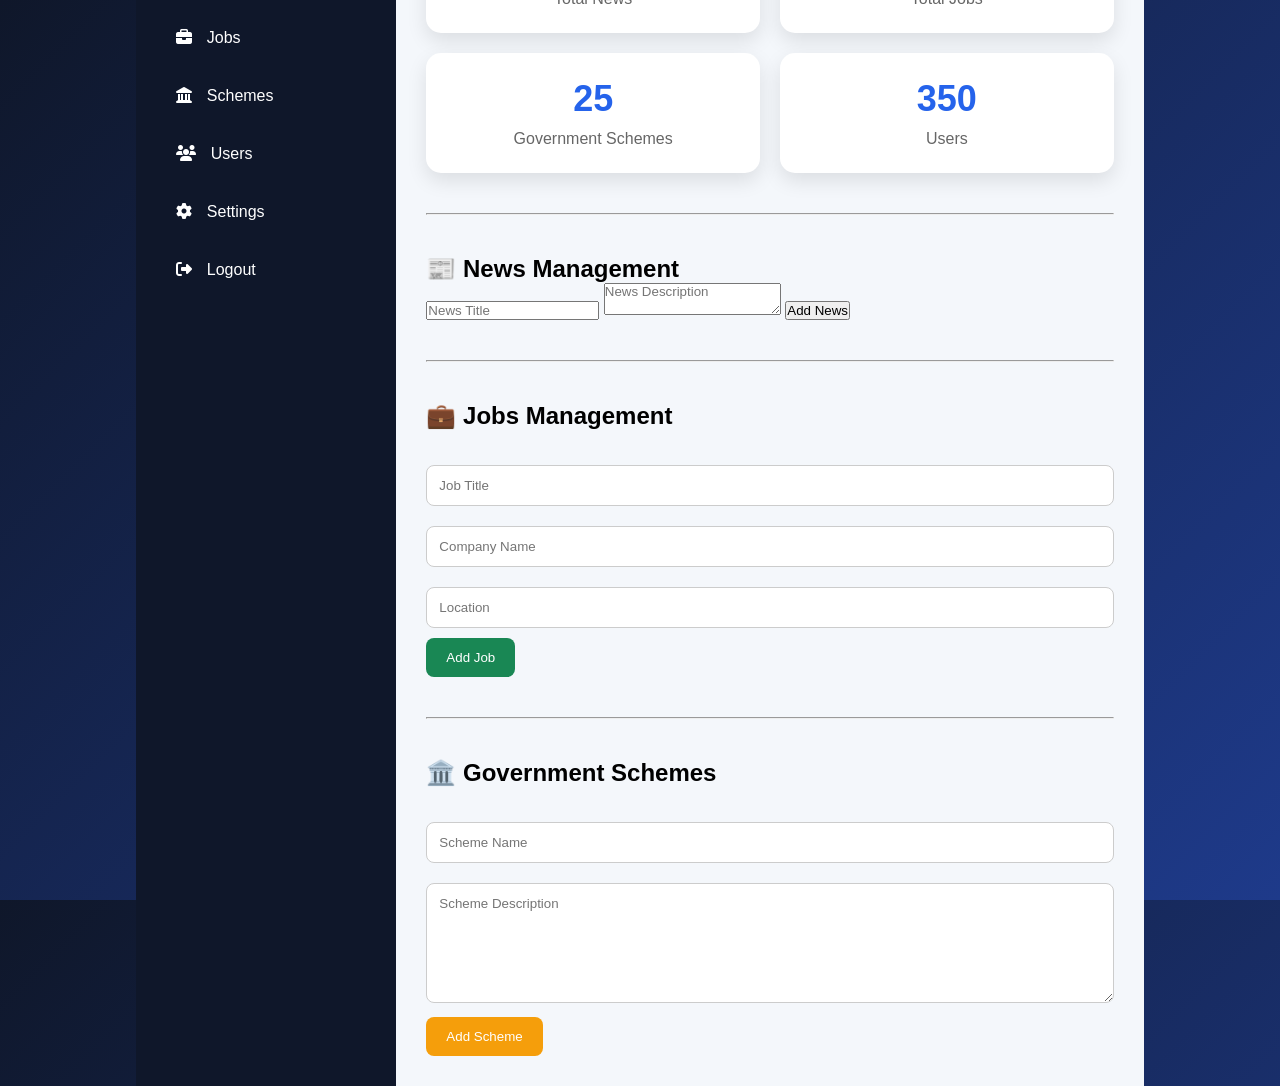
<file: dashboard.html>
<!DOCTYPE html>
<html lang="en">
<head>
<meta charset="UTF-8">
<meta name="viewport" content="width=device-width, initial-scale=1.0">
<title>Admin Dashboard</title>

<link rel="stylesheet" href="admin.css">

<link rel="stylesheet"
href="https://cdnjs.cloudflare.com/ajax/libs/font-awesome/6.5.2/css/all.min.css">

</head>

<body>

<div class="dashboard">

    <aside class="sidebar">

        <h2>🇮🇳 Admin</h2>

        <ul>
            <li><i class="fas fa-home"></i> Dashboard</li>
            <li><i class="fas fa-newspaper"></i> News</li>
            <li><i class="fas fa-briefcase"></i> Jobs</li>
            <li><i class="fas fa-landmark"></i> Schemes</li>
            <li><i class="fas fa-users"></i> Users</li>
            <li><i class="fas fa-cog"></i> Settings</li>
            <li><i class="fas fa-sign-out-alt"></i> Logout</li>
        </ul>

    </aside>

    <main class="content">

        <h1>Welcome Admin 👋</h1>

        <div class="cards">

            <div class="card">
                <h2>120</h2>
                <p>Total News</p>
            </div>

            <div class="card">
                <h2>54</h2>
                <p>Total Jobs</p>
            </div>

            <div class="card">
                <h2>25</h2>
                <p>Government Schemes</p>
            </div>

            <div class="card">
                <h2>350</h2>
                <p>Users</p>
            </div>

        </div>
        <hr style="margin:40px 0;">

<h2>📰 News Management</h2>

<div class="news-form">
    <input type="text" id="newsTitle" placeholder="News Title">
    <textarea id="newsDescription" placeholder="News Description"></textarea>
    <button onclick="addNews()">Add News</button>
</div>

<div id="newsList"></div>
<hr style="margin:40px 0;">

<h2>💼 Jobs Management</h2>

<div class="job-form">

    <input type="text" id="jobTitle" placeholder="Job Title">

    <input type="text" id="companyName" placeholder="Company Name">

    <input type="text" id="jobLocation" placeholder="Location">

    <button onclick="addJob()">Add Job</button>

</div>

<div id="jobList"></div>
<hr style="margin:40px 0;">

<h2>🏛️ Government Schemes</h2>

<div class="scheme-form">

    <input type="text" id="schemeTitle" placeholder="Scheme Name">

    <textarea id="schemeDescription" placeholder="Scheme Description"></textarea>

    <button onclick="addScheme()">Add Scheme</button>

</div>

<div id="schemeList"></div>

    </main>

</div>
<script src="admin.js"></script>
</body>
</html>
</file>
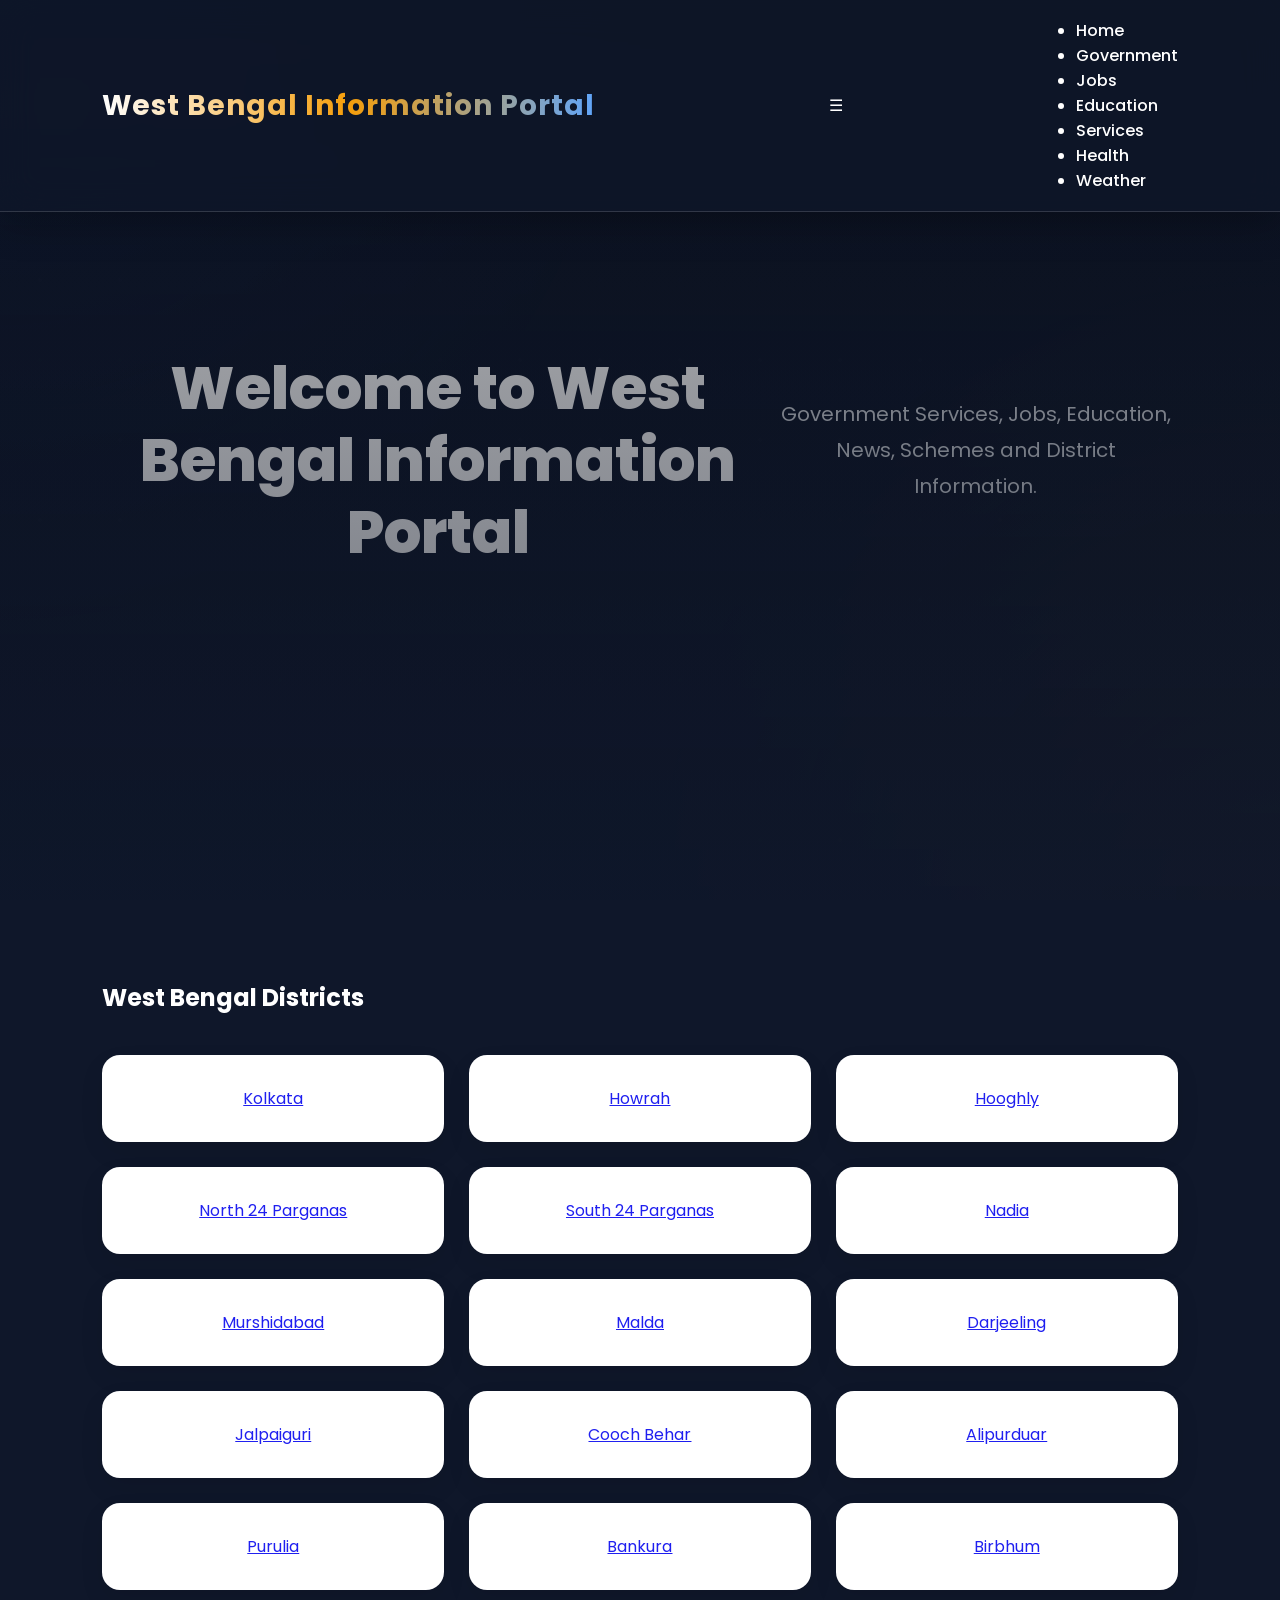
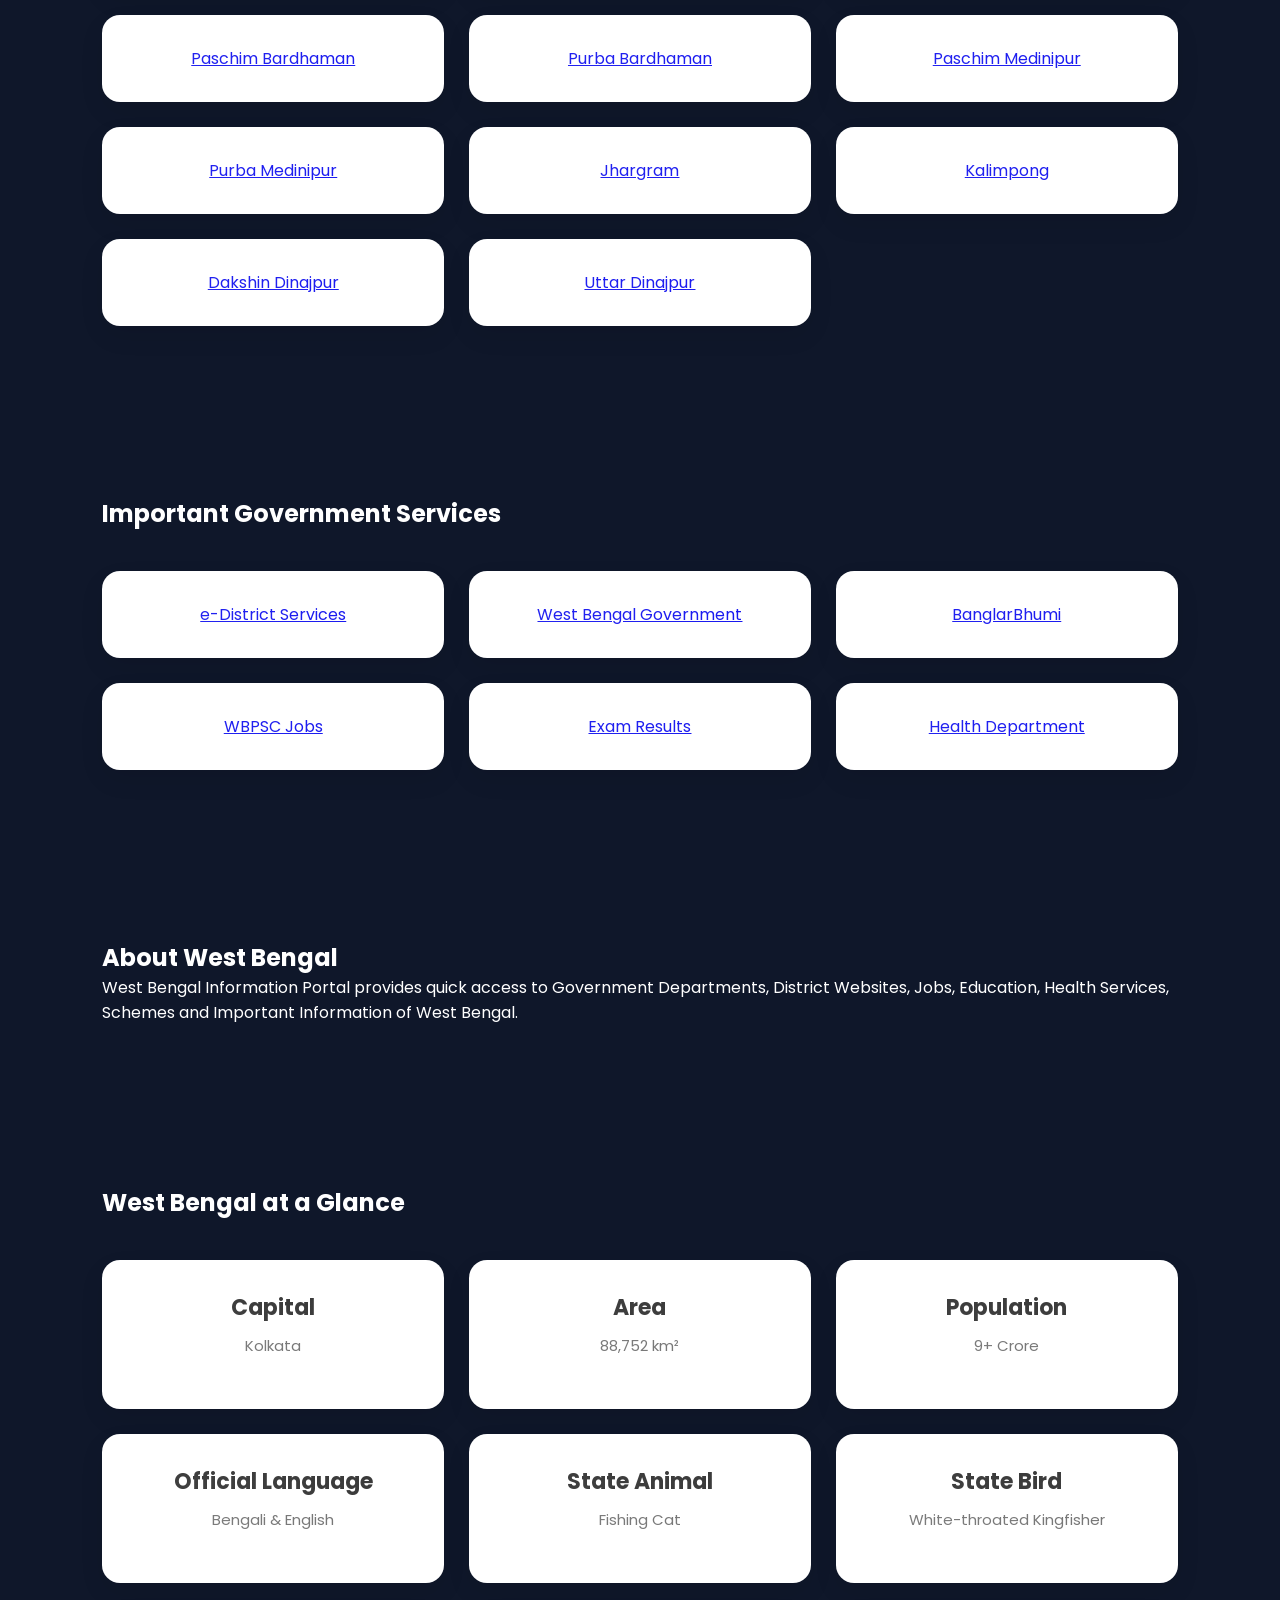
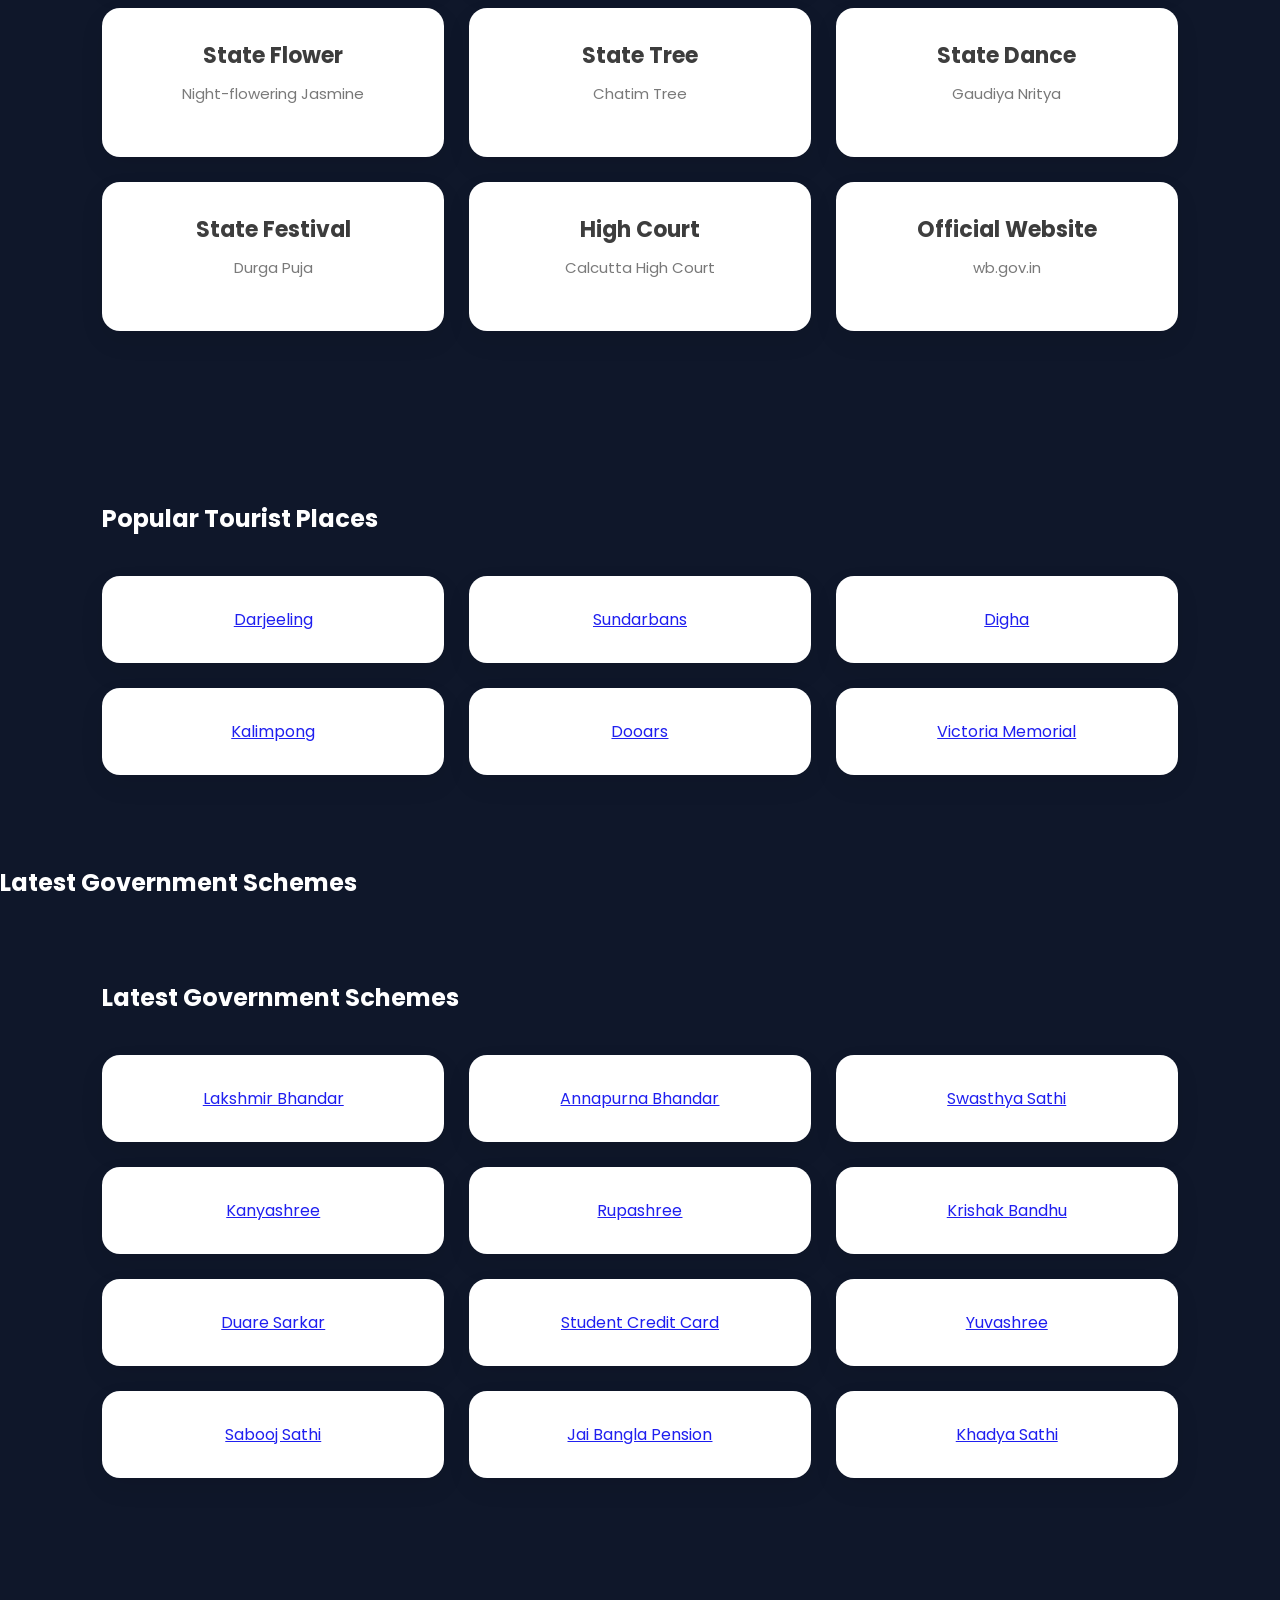
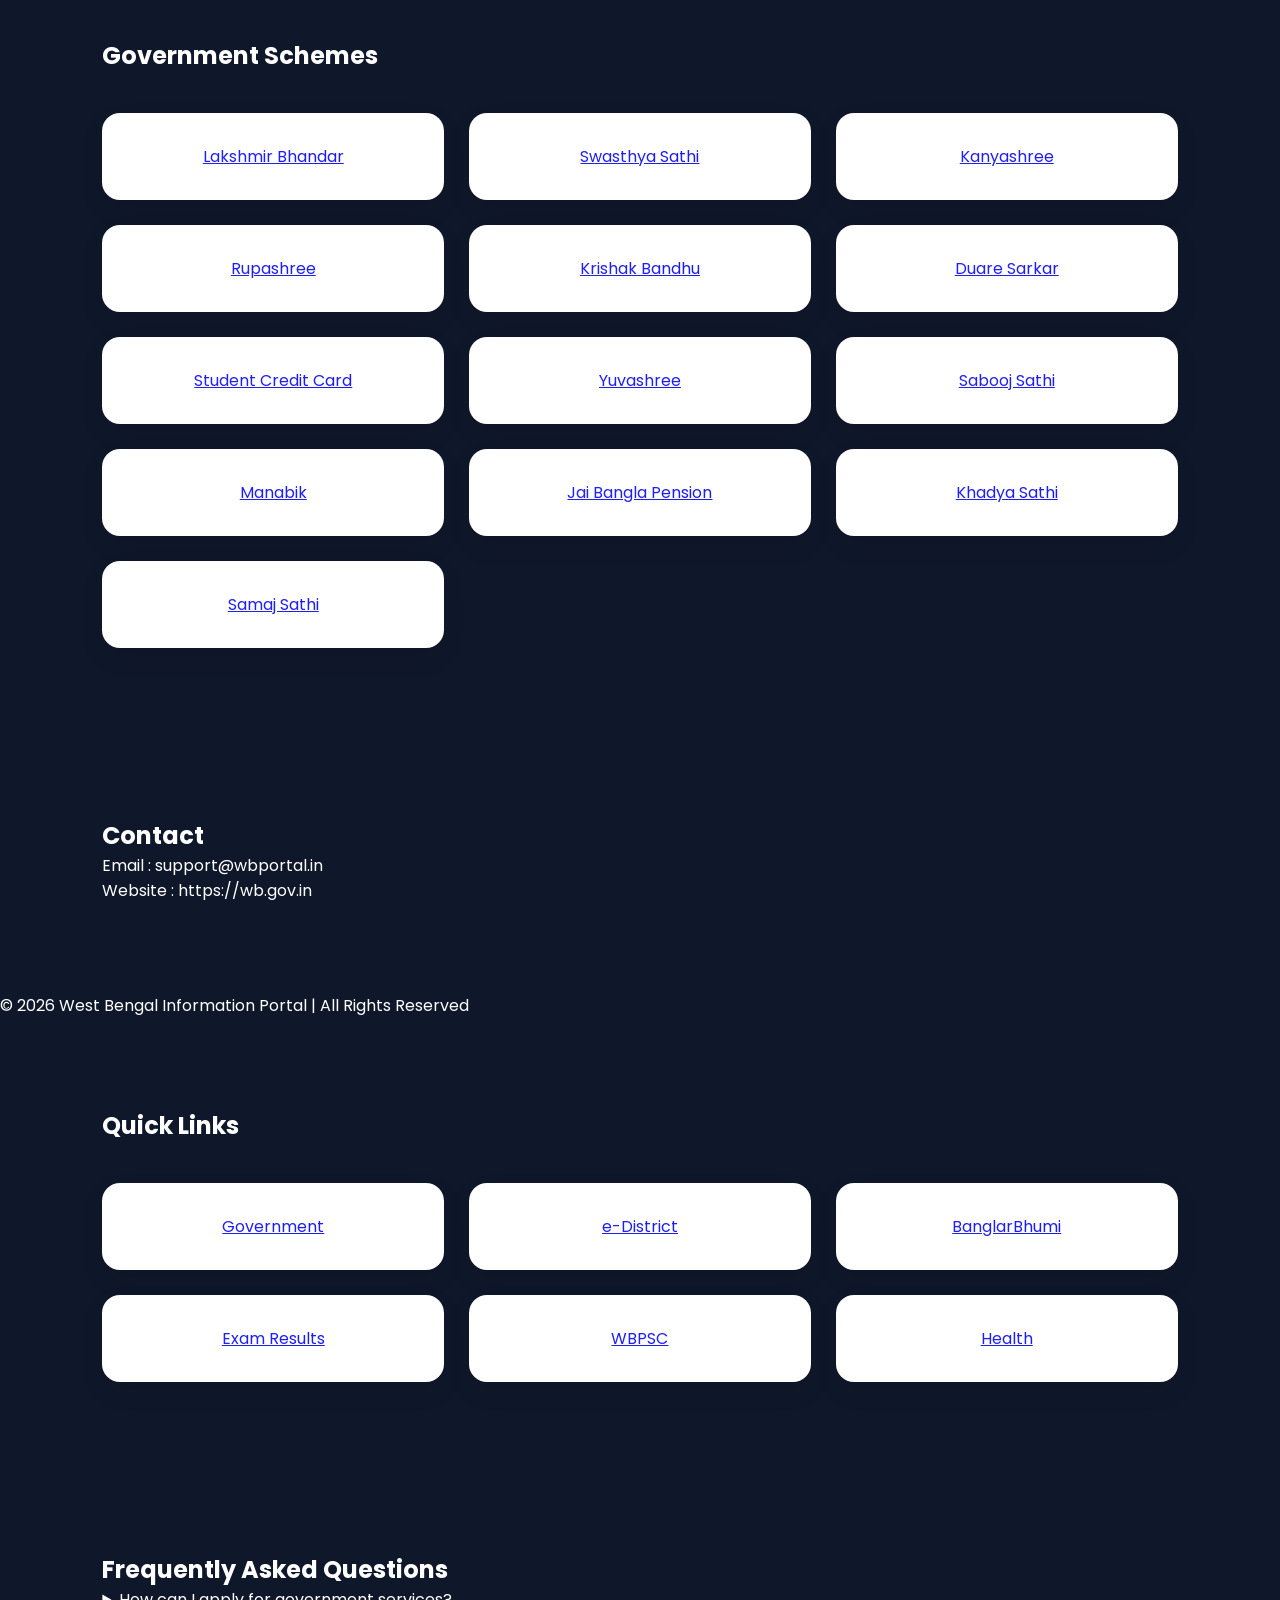
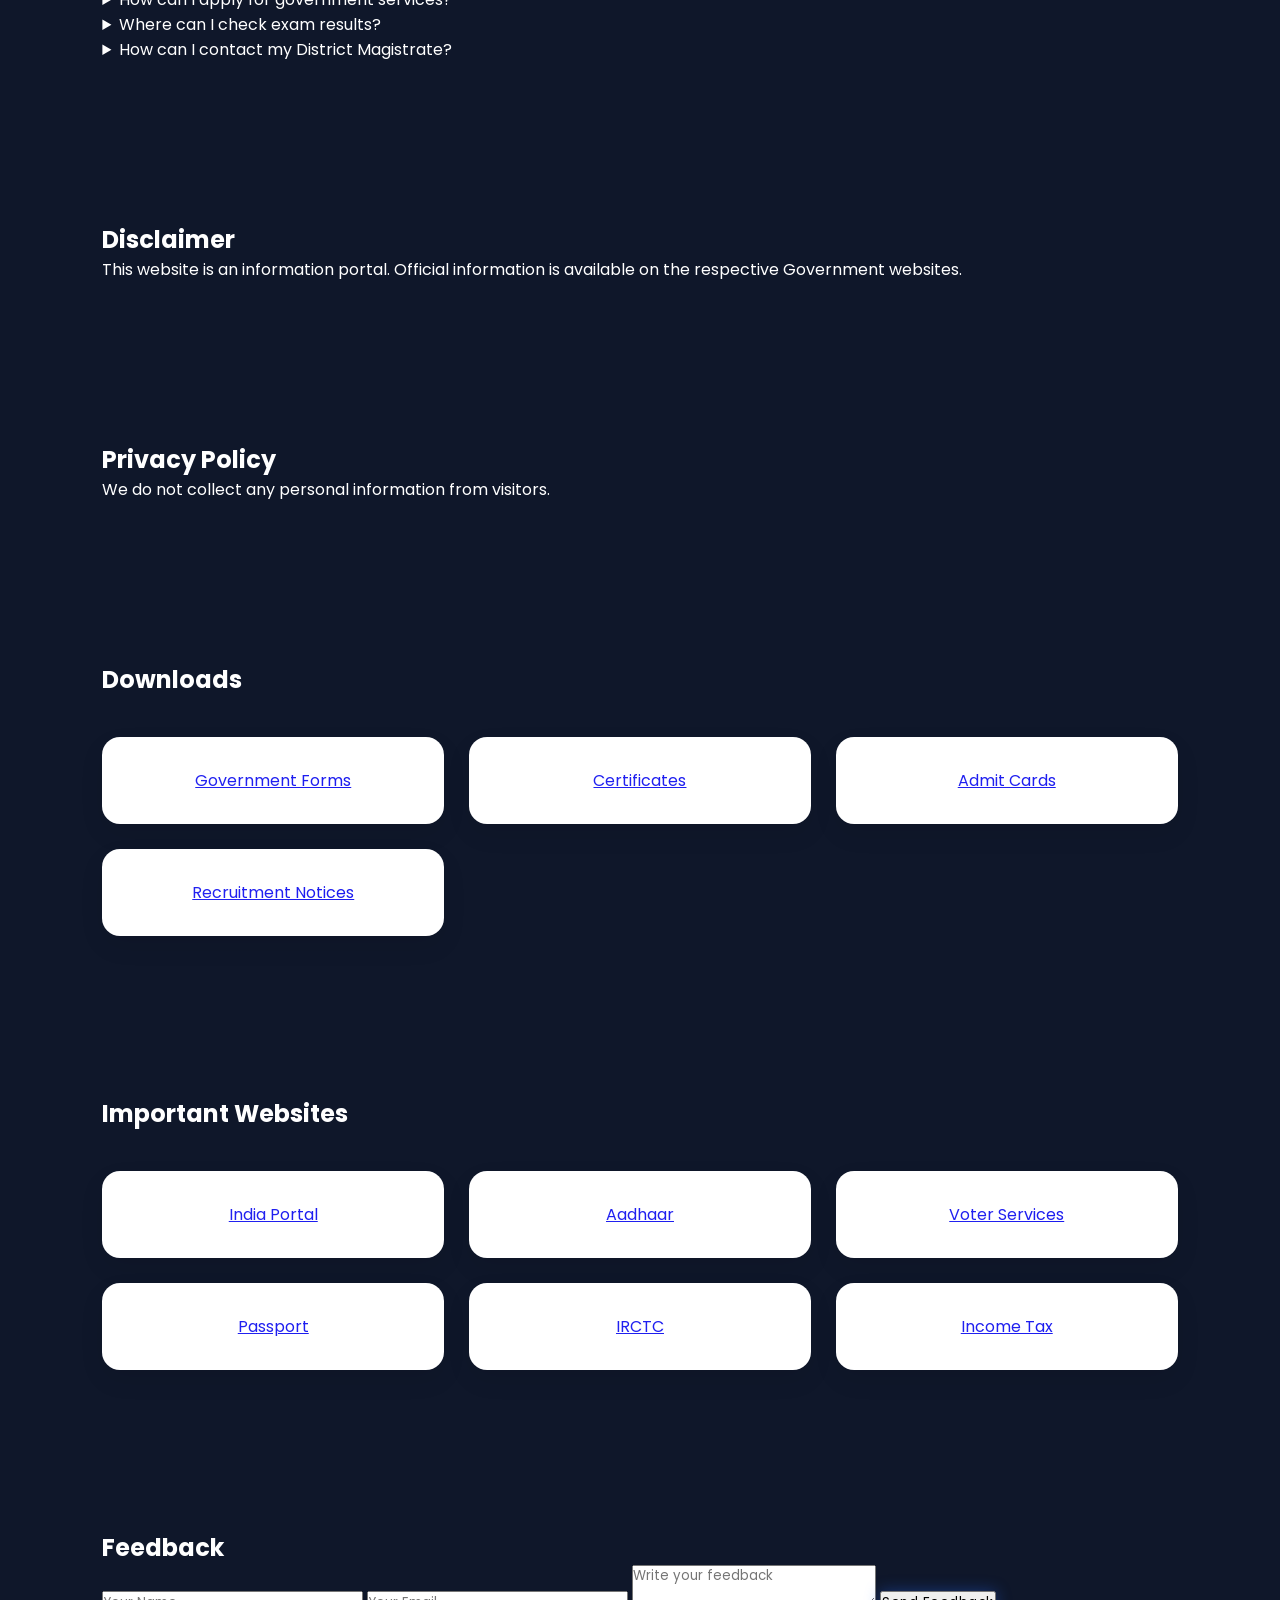
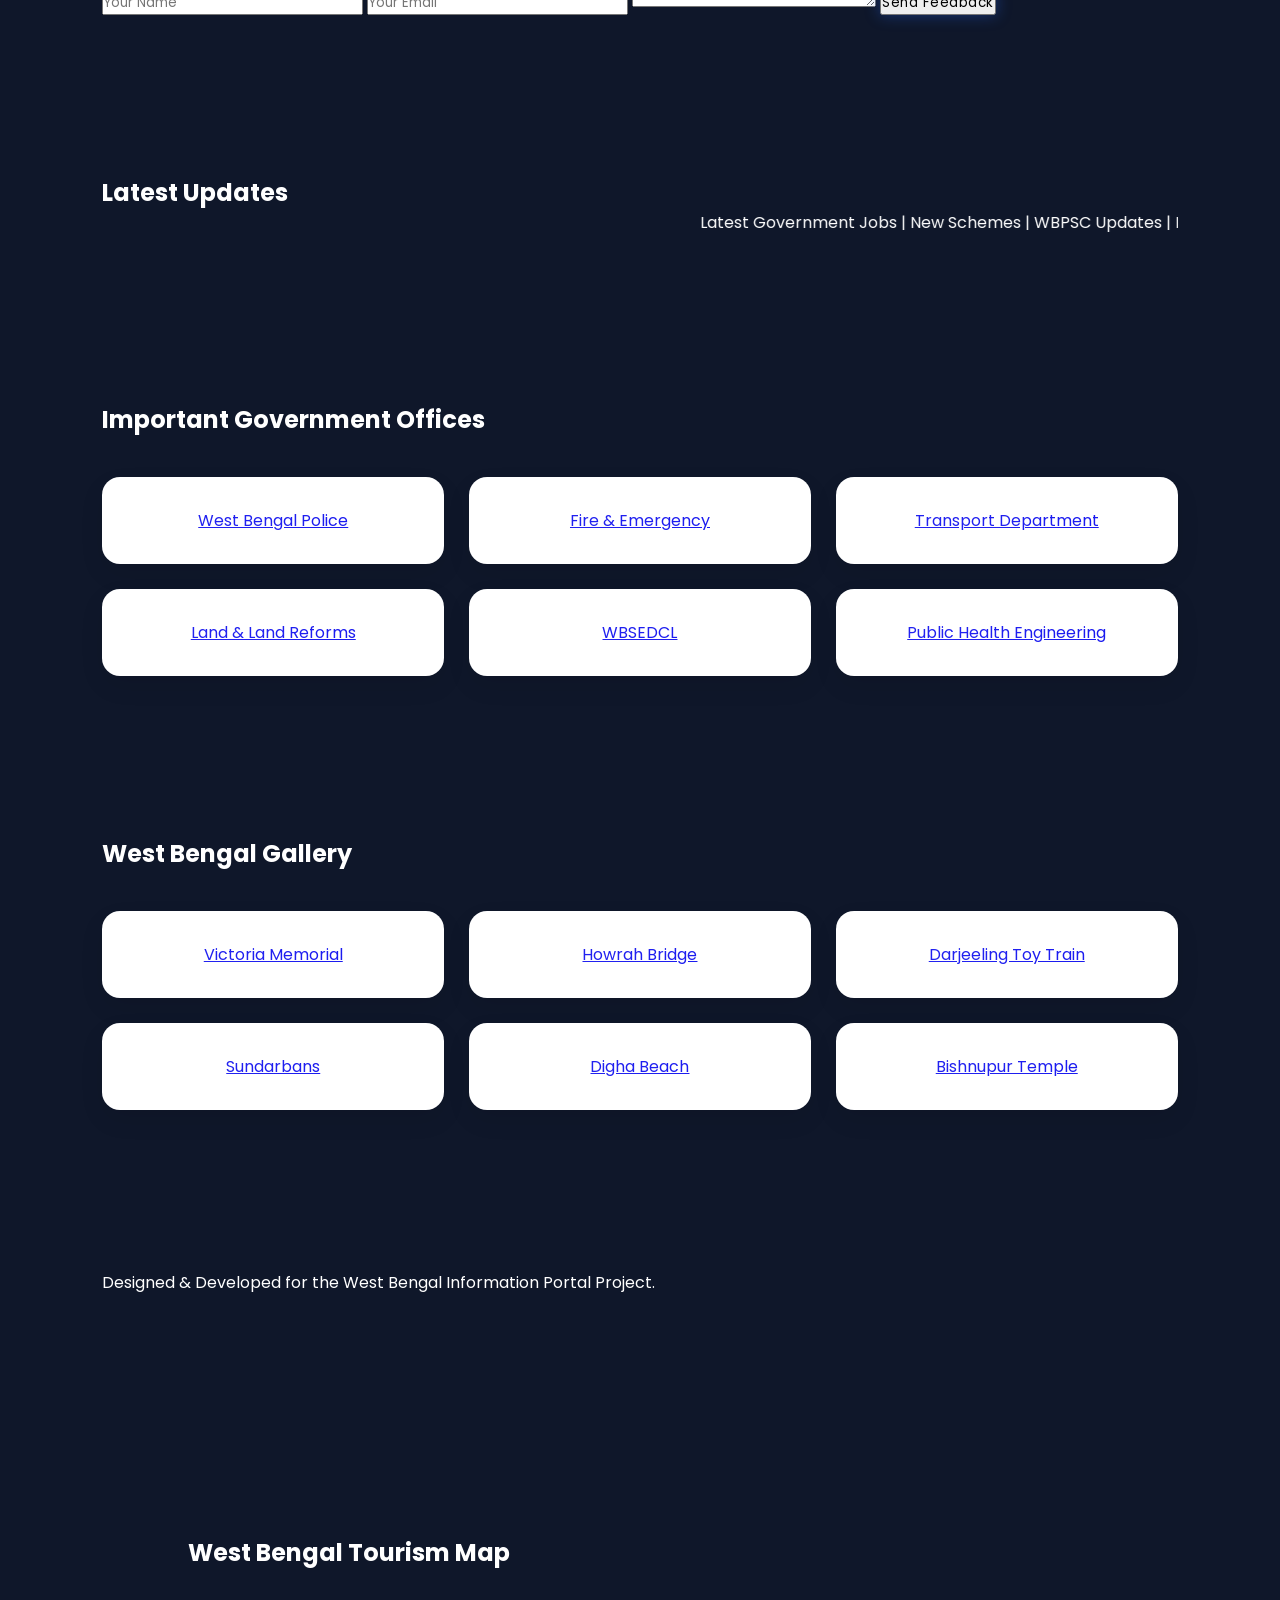
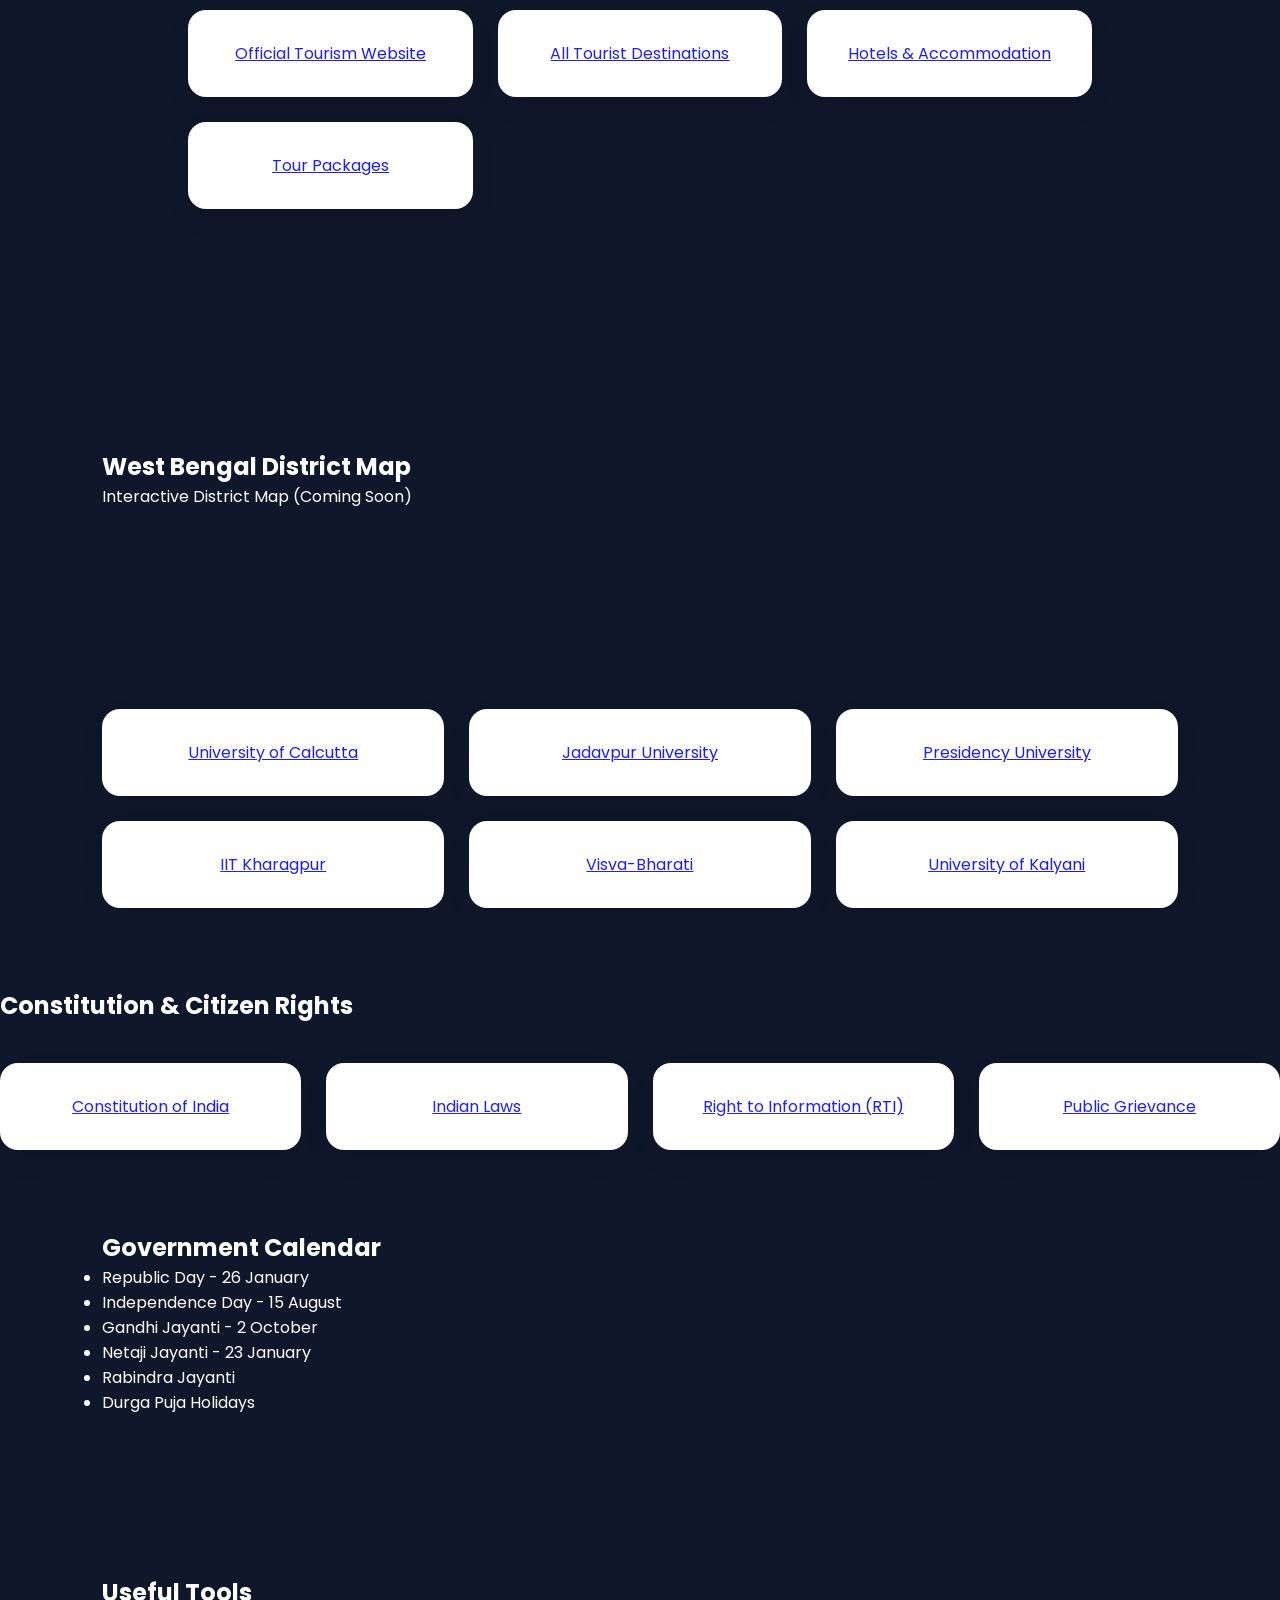
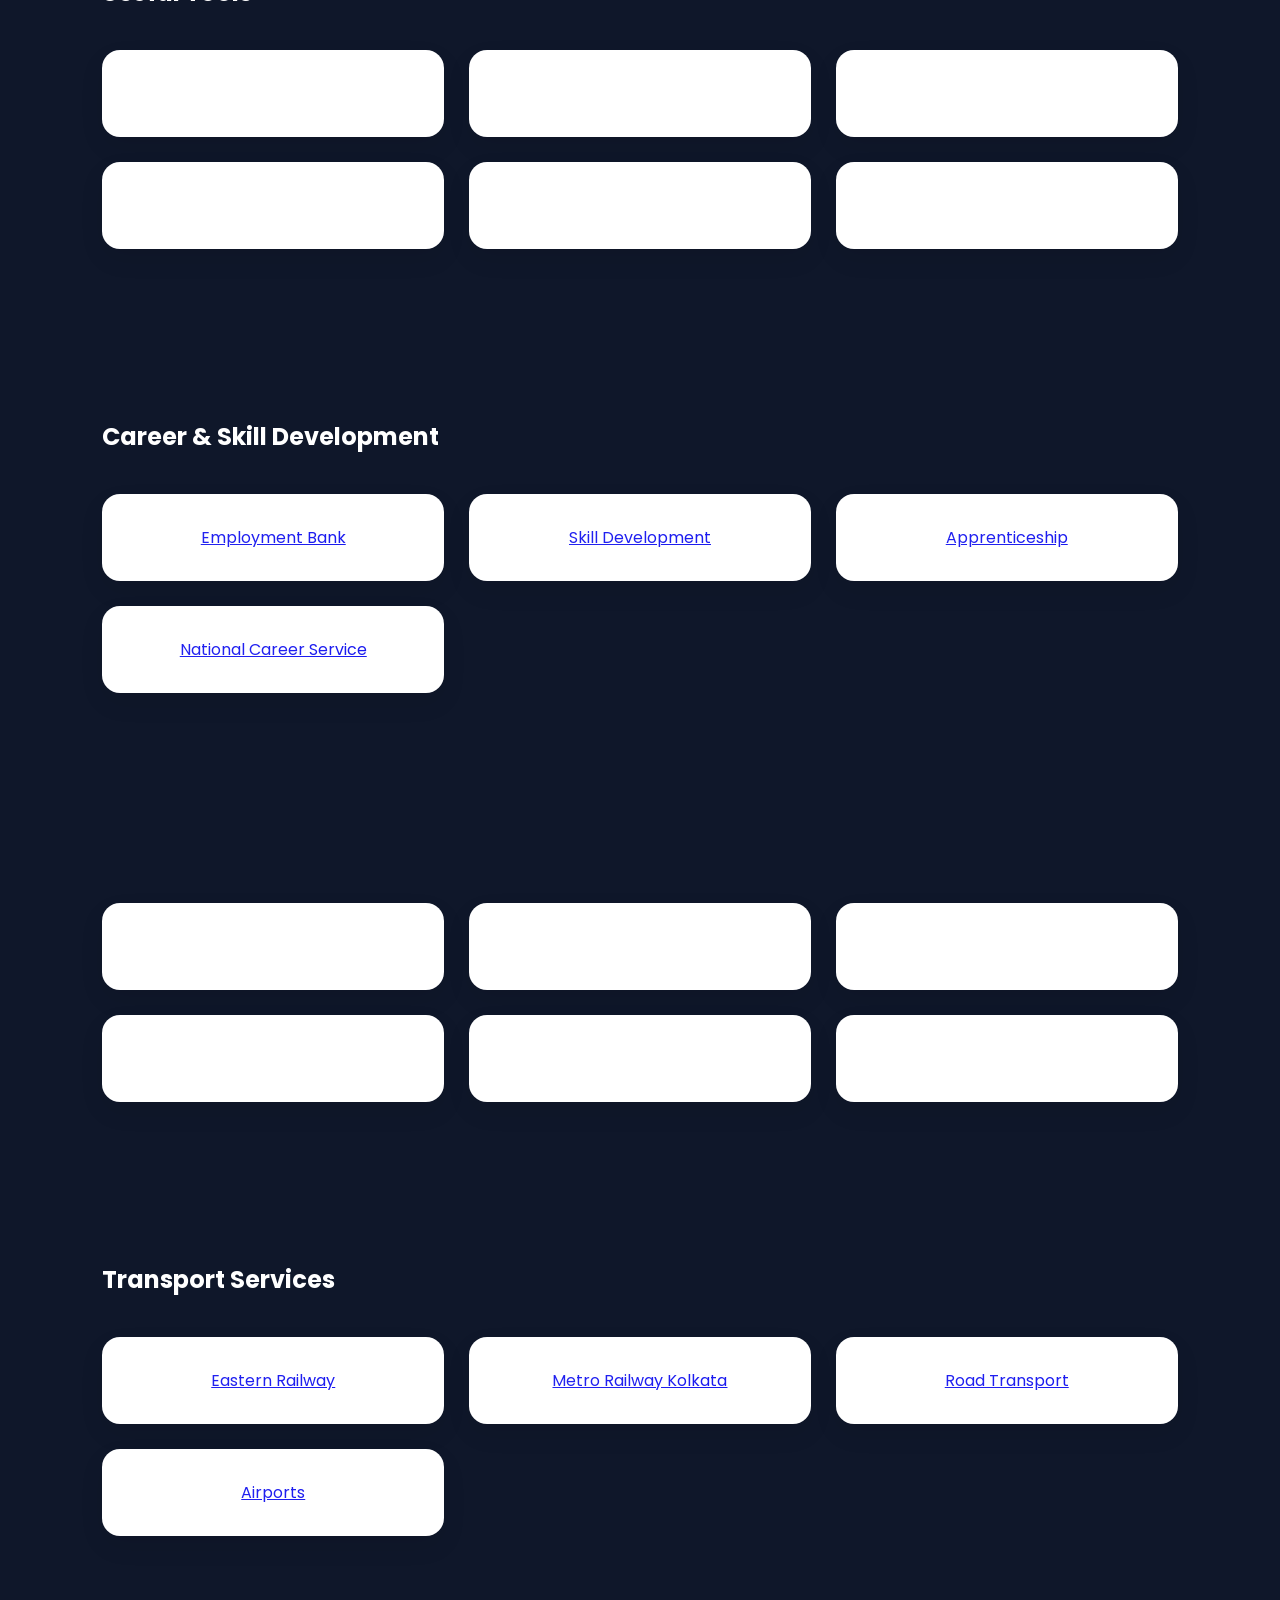
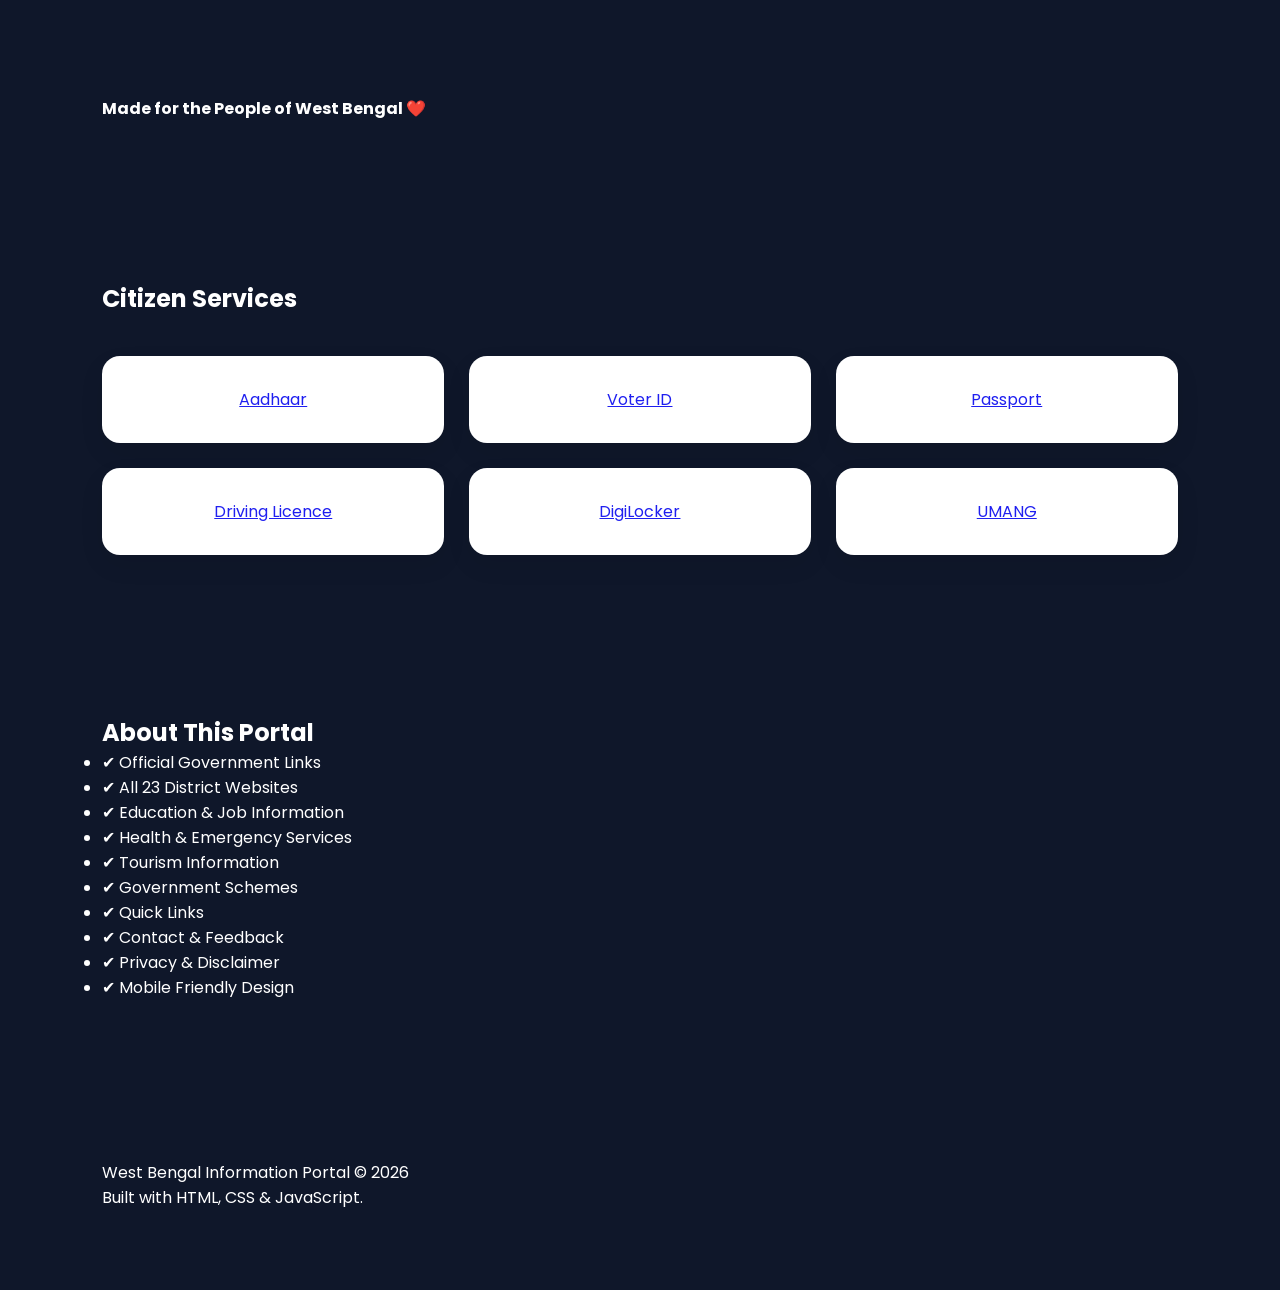
<file: index (6).html>
<!DOCTYPE html>
<html lang="en">
<head>
<meta charset="UTF-8">
<meta name="viewport" content="width=device-width, initial-scale=1.0">
<title>West Bengal Information Portal</title>

<link rel="stylesheet" href="style.css">
<link rel="stylesheet" href="https://cdnjs.cloudflare.com/ajax/libs/font-awesome/6.5.2/css/all.min.css">

</head>
<body>

<header>
<div class="logo">
<h2>West Bengal Information Portal</h2>
</div>
<div class="menu-toggle">&#9776;</div>
<nav class="navbar">
<ul>
<li><a href="index.html">Home</a></li>
<li><a href="https://wb.gov.in/" target="_blank">Government</a></li>
<li><a href="https://psc.wb.gov.in/" target="_blank">Jobs</a></li>
<li><a href="https://wbbse.wb.gov.in/" target="_blank">Education</a></li>
<li><a href="https://edistrict.wb.gov.in/" target="_blank">Services</a></li>
<li><a href="https://www.wbhealth.gov.in/" target="_blank">Health</a></li>
<li><a href="https://weather.com/" target="_blank">Weather</a></li>
</ul>
</nav>
</header>

<section class="hero">
<h1>Welcome to West Bengal Information Portal</h1>
<p>Government Services, Jobs, Education, News, Schemes and District Information.</p>
</section>

<section class="districts">
<h2>West Bengal Districts</h2>

<div class="card-container">

<div class="card"><a href="https://kolkata.gov.in/" target="_blank">Kolkata</a></div>

<div class="card"><a href="https://howrah.gov.in/" target="_blank">Howrah</a></div>

<div class="card"><a href="https://hooghly.gov.in/" target="_blank">Hooghly</a></div>

<div class="card"><a href="https://north24parganas.gov.in/" target="_blank">North 24 Parganas</a></div>

<div class="card"><a href="https://south24parganas.gov.in/" target="_blank">South 24 Parganas</a></div>

<div class="card"><a href="https://nadia.gov.in/" target="_blank">Nadia</a></div>

<div class="card"><a href="https://murshidabad.gov.in/" target="_blank">Murshidabad</a></div>

<div class="card"><a href="https://malda.gov.in/" target="_blank">Malda</a></div>

<div class="card"><a href="https://darjeeling.gov.in/" target="_blank">Darjeeling</a></div>

<div class="card"><a href="https://jalpaiguri.gov.in/" target="_blank">Jalpaiguri</a></div>

<div class="card"><a href="https://coochbehar.gov.in/" target="_blank">Cooch Behar</a></div>

<div class="card"><a href="https://alipurduar.gov.in/" target="_blank">Alipurduar</a></div>

<div class="card"><a href="https://purulia.gov.in/" target="_blank">Purulia</a></div>

<div class="card"><a href="https://bankura.gov.in/" target="_blank">Bankura</a></div>

<div class="card"><a href="https://birbhum.gov.in/" target="_blank">Birbhum</a></div>
<div class="card"><a href="https://paschimbardhaman.gov.in/" target="_blank">Paschim Bardhaman</a></div>

<div class="card"><a href="https://purbabardhaman.gov.in/" target="_blank">Purba Bardhaman</a></div>

<div class="card"><a href="https://paschimmedinipur.gov.in/" target="_blank">Paschim Medinipur</a></div>

<div class="card"><a href="https://purbamedinipur.gov.in/" target="_blank">Purba Medinipur</a></div>

<div class="card"><a href="https://jhargram.gov.in/" target="_blank">Jhargram</a></div>

<div class="card"><a href="https://kalimpong.gov.in/" target="_blank">Kalimpong</a></div>

<div class="card"><a href="https://dakshindinajpur.gov.in/" target="_blank">Dakshin Dinajpur</a></div>

<div class="card"><a href="https://uttardinajpur.gov.in/" target="_blank">Uttar Dinajpur</a></div>

</div>
</section>

<section class="services">

<h2>Important Government Services</h2>

<div class="card-container">

<div class="card">
<a href="https://edistrict.wb.gov.in/" target="_blank">
e-District Services
</a>
</div>

<div class="card">
<a href="https://wb.gov.in/" target="_blank">
West Bengal Government
</a>
</div>

<div class="card">
<a href="https://banglarbhumi.gov.in/" target="_blank">
BanglarBhumi
</a>
</div>

<div class="card">
<a href="https://psc.wb.gov.in/" target="_blank">
WBPSC Jobs
</a>
</div>

<div class="card">
<a href="https://wbresults.nic.in/" target="_blank">
Exam Results
</a>
</div>

<div class="card">
<a href="https://www.wbhealth.gov.in/" target="_blank">
Health Department
</a>
</div>

</div>

</section>
<section class="about">

<h2>About West Bengal</h2>

<p>
West Bengal Information Portal provides quick access to Government
Departments, District Websites, Jobs, Education, Health Services,
Schemes and Important Information of West Bengal.
</p>

</section>

<footer>
<!-- EXTRA FEATURES -->

<section class="statistics">
<h2>West Bengal at a Glance</h2>

<div class="card-container">

<div class="card">
<h3>Capital</h3>
<p>Kolkata</p>
</div>

<div class="card">
<h3>Area</h3>
<p>88,752 km²</p>
</div>

<div class="card">
<h3>Population</h3>
<p>9+ Crore</p>
</div>

<div class="card">
<h3>Official Language</h3>
<p>Bengali & English</p>
</div>
<div class="card">
<h3>State Animal</h3>
<p>Fishing Cat</p>
</div>

<div class="card">
<h3>State Bird</h3>
<p>White-throated Kingfisher</p>
</div>

<div class="card">
<h3>State Flower</h3>
<p>Night-flowering Jasmine</p>
</div>

<div class="card">
<h3>State Tree</h3>
<p>Chatim Tree</p>
</div>

<div class="card">
<h3>State Dance</h3>
<p>Gaudiya Nritya</p>
</div>

<div class="card">
<h3>State Festival</h3>
<p>Durga Puja</p>
</div>

<div class="card">
<h3>High Court</h3>
<p>Calcutta High Court</p>
</div>

<div class="card">
<h3>Official Website</h3>
<p>wb.gov.in</p>
</div>
</div>
</section>
<section class="tourism">

<h2>Popular Tourist Places</h2>

<div class="card-container">

<div class="card">
<a href="https://wbtourism.gov.in/destination/place/darjeeling" target="_blank">Darjeeling</a>
</div>

<div class="card">
<a href="https://wbtourism.gov.in/destination/place/sundarban" target="_blank">Sundarbans</a>
</div>

<div class="card">
<a href="https://wbtourism.gov.in/destination/place/digha" target="_blank">Digha</a>
</div>

<div class="card">
<a href="https://wbtourism.gov.in/destination/place/kalimpong" target="_blank">Kalimpong</a>
</div>

<div class="card">
<a href="https://wbtourism.gov.in/destination/place/dooars" target="_blank">Dooars</a>
</div>

<div class="card">
<a href="https://victoriamemorial-cal.org/" target="_blank">Victoria Memorial</a>
</div>

</div>

</section>
<h2>Latest Government Schemes</h2>

<section class="latest-schemes">
<h2>Latest Government Schemes</h2>

<div class="card-container">

<div class="card"><a href="https://wb.gov.in/" target="_blank">Lakshmir Bhandar</a></div>

<div class="card"><a href="https://wb.gov.in/" target="_blank">Annapurna Bhandar</a></div>

<div class="card"><a href="https://wb.gov.in/" target="_blank">Swasthya Sathi</a></div>

<div class="card"><a href="https://wb.gov.in/" target="_blank">Kanyashree</a></div>

<div class="card"><a href="https://wb.gov.in/" target="_blank">Rupashree</a></div>

<div class="card"><a href="https://wb.gov.in/" target="_blank">Krishak Bandhu</a></div>

<div class="card"><a href="https://wb.gov.in/" target="_blank">Duare Sarkar</a></div>

<div class="card"><a href="https://wb.gov.in/" target="_blank">Student Credit Card</a></div>

<div class="card"><a href="https://wb.gov.in/" target="_blank">Yuvashree</a></div>

<div class="card"><a href="https://wb.gov.in/" target="_blank">Sabooj Sathi</a></div>

<div class="card"><a href="https://wb.gov.in/" target="_blank">Jai Bangla Pension</a></div>

<div class="card"><a href="https://wb.gov.in/" target="_blank">Khadya Sathi</a></div>

</div>
</section>
<section class="schemes">

<h2>Government Schemes</h2>

<div class="card-container">

<div class="card">
<a href="https://wb.gov.in/" target="_blank">Lakshmir Bhandar</a>
</div>

<div class="card">
<a href="https://wb.gov.in/" target="_blank">Swasthya Sathi</a>
</div>

<div class="card">
<a href="https://wb.gov.in/" target="_blank">Kanyashree</a>
</div>

<div class="card">
<a href="https://wb.gov.in/" target="_blank">Rupashree</a>
</div>

<div class="card">
<a href="https://wb.gov.in/" target="_blank">Krishak Bandhu</a>
</div>
<div class="card">
<a href="https://wb.gov.in/" target="_blank">Duare Sarkar</a>
</div>

<div class="card">
<a href="https://wb.gov.in/" target="_blank">Student Credit Card</a>
</div>

<div class="card">
<a href="https://wb.gov.in/" target="_blank">Yuvashree</a>
</div>

<div class="card">
<a href="https://wb.gov.in/" target="_blank">Sabooj Sathi</a>
</div>

<div class="card">
<a href="https://wb.gov.in/" target="_blank">Manabik</a>
</div>

<div class="card">
<a href="https://wb.gov.in/" target="_blank">Jai Bangla Pension</a>
</div>

<div class="card">
<a href="https://wb.gov.in/" target="_blank">Khadya Sathi</a>
</div>

<div class="card">
<a href="https://wb.gov.in/" target="_blank">Samaj Sathi</a>
</div>

</div>

</section>

<section class="contact">

<h2>Contact</h2>

<p>Email : support@wbportal.in</p>

<p>Website : https://wb.gov.in</p>

</section>


<p>
© 2026 West Bengal Information Portal | All Rights Reserved
</p>
<!-- PART 5 : MORE FEATURES -->

<section class="quick-links">

<h2>Quick Links</h2>

<div class="card-container">

<div class="card"><a href="https://wb.gov.in/" target="_blank">Government</a></div>

<div class="card"><a href="https://edistrict.wb.gov.in/" target="_blank">e-District</a></div>

<div class="card"><a href="https://banglarbhumi.gov.in/" target="_blank">BanglarBhumi</a></div>

<div class="card"><a href="https://wbresults.nic.in/" target="_blank">Exam Results</a></div>

<div class="card"><a href="https://psc.wb.gov.in/" target="_blank">WBPSC</a></div>

<div class="card"><a href="https://wbhealth.gov.in/" target="_blank">Health</a></div>

</div>

</section>

<section class="faqs">

<h2>Frequently Asked Questions</h2>

<details>
<summary>How can I apply for government services?</summary>
<p>Visit the e-District portal and choose your required service.</p>
</details>

<details>
<summary>Where can I check exam results?</summary>
<p>Use the West Bengal Results portal.</p>
</details>

<details>
<summary>How can I contact my District Magistrate?</summary>
<p>Open your district page from the District section.</p>
</details>

</section>

<section class="disclaimer">

<h2>Disclaimer</h2>

<p>
This website is an information portal. Official information is available on the respective Government websites.
</p>

</section>

<section class="privacy">

<h2>Privacy Policy</h2>

<p>
We do not collect any personal information from visitors.
</p>

</section>

<!-- PART 1A -->

<section class="downloads" id="downloads">
    <h2>Downloads</h2>

    <div class="card-container">

        <div class="card">
            <a href="https://wb.gov.in/" target="_blank">
                Government Forms
            </a>
        </div>

        <div class="card">
            <a href="https://edistrict.wb.gov.in/" target="_blank">
                Certificates
            </a>
        </div>

        <div class="card">
            <a href="https://wbresults.nic.in/" target="_blank">
                Admit Cards
            </a>
        </div>

        <div class="card">
            <a href="https://psc.wb.gov.in/" target="_blank">
                Recruitment Notices
            </a>
        </div>

    </div>
</section>

<section class="important-links">

    <h2>Important Websites</h2>

    <div class="card-container">

        <div class="card">
            <a href="https://india.gov.in/" target="_blank">
                India Portal
            </a>
        </div>

        <div class="card">
            <a href="https://uidai.gov.in/" target="_blank">
                Aadhaar
            </a>
        </div>

        <div class="card">
            <a href="https://voters.eci.gov.in/" target="_blank">
                Voter Services
            </a>
        </div>

        <div class="card">
            <a href="https://www.passportindia.gov.in/" target="_blank">
                Passport
            </a>
        </div>

        <div class="card">
            <a href="https://www.irctc.co.in/" target="_blank">
                IRCTC
            </a>
        </div>

        <div class="card">
            <a href="https://www.incometax.gov.in/" target="_blank">
                Income Tax
            </a>
        </div>

    </div>
</section>

<section class="feedback">

    <h2>Feedback</h2>

    <form>

        <input type="text" placeholder="Your Name">

        <input type="email" placeholder="Your Email">

        <textarea placeholder="Write your feedback"></textarea>

        <button type="submit">
            Send Feedback
        </button>

    </form>

</section>
  <!-- PART 1B -->

<section class="latest-updates">

    <h2>Latest Updates</h2>

    <marquee behavior="scroll" direction="left">
        Latest Government Jobs | New Schemes | WBPSC Updates |
        Exam Results | Weather Alerts | Public Notices
    </marquee>

</section>

<section class="important-offices">

    <h2>Important Government Offices</h2>

    <div class="card-container">

        <div class="card">
            <a href="https://wbpolice.gov.in/" target="_blank">
                West Bengal Police
            </a>
        </div>

        <div class="card">
            <a href="https://wbfire.gov.in/" target="_blank">
                Fire & Emergency
            </a>
        </div>

        <div class="card">
            <a href="https://transport.wb.gov.in/" target="_blank">
                Transport Department
            </a>
        </div>

        <div class="card">
            <a href="https://landrevenue.wb.gov.in/" target="_blank">
                Land & Land Reforms
            </a>
        </div>

        <div class="card">
            <a href="https://wbsedcl.in/" target="_blank">
                WBSEDCL
            </a>
        </div>

        <div class="card">
            <a href="https://wbphed.gov.in/" target="_blank">
                Public Health Engineering
            </a>
        </div>

    </div>

</section>
<section class="gallery">

<h2>West Bengal Gallery</h2>

<div class="card-container">

<div class="card">
<a href="https://victoriamemorial-cal.org/" target="_blank">Victoria Memorial</a>
</div>

<div class="card">
<a href="https://en.wikipedia.org/wiki/Howrah_Bridge" target="_blank">Howrah Bridge</a>
</div>

<div class="card">
<a href="https://en.wikipedia.org/wiki/Darjeeling_Himalayan_Railway" target="_blank">Darjeeling Toy Train</a>
</div>

<div class="card">
<a href="https://whc.unesco.org/en/list/452/" target="_blank">Sundarbans</a>
</div>

<div class="card">
<a href="https://wbtourism.gov.in/destination/place/digha" target="_blank">Digha Beach</a>
</div>

<div class="card">
<a href="https://en.wikipedia.org/wiki/Bishnupur,_Bankura" target="_blank">Bishnupur Temple</a>
</div>

</div>

</section>

<section class="developer">

    
        Designed & Developed for the West Bengal Information Portal Project.
    </p>

</section>
<section class="gallery">

<section class="district-map">

<h2>West Bengal Tourism Map</h2>

<div class="card-container">

<div class="card">
<a href="https://wbtourism.gov.in/" target="_blank">
Official Tourism Website
</a>
</div>

<div class="card">
<a href="https://wbtourism.gov.in/destination" target="_blank">
All Tourist Destinations
</a>
</div>

<div class="card">
<a href="https://wbtourism.gov.in/accommodation" target="_blank">
Hotels & Accommodation
</a>
</div>

<div class="card">
<a href="https://wbtourism.gov.in/package" target="_blank">
Tour Packages
</a>
</div>

</div>

</section>

</section>
<!-- PART 2A -->

<section class="district-map">

    <h2>West Bengal District Map</h2>

    <p>Interactive District Map (Coming Soon)</p>

</section>

<section class="constitution">


<div class="card-container">

<div class="card">
<a href="https://www.caluniv.ac.in/" target="_blank">
University of Calcutta
</a>
</div>

<div class="card">
<a href="https://jaduniv.edu.in/" target="_blank">
Jadavpur University
</a>
</div>

<div class="card">
<a href="https://presiuniv.ac.in/" target="_blank">
Presidency University
</a>
</div>

<div class="card">
<a href="https://www.iitkgp.ac.in/" target="_blank">
IIT Kharagpur
</a>
</div>

<div class="card">
<a href="https://visvabharati.ac.in/" target="_blank">
Visva-Bharati
</a>
</div>

<div class="card">
<a href="https://www.klyuniv.ac.in/" target="_blank">
University of Kalyani
</a>
</div>

</div>

</section>

    <h2>Constitution & Citizen Rights</h2>

    <div class="card-container">

        <div class="card">
            <a href="https://legislative.gov.in/constitution-of-india/" target="_blank">
                Constitution of India
            </a>
        </div>

        <div class="card">
            <a href="https://www.indiacode.nic.in/" target="_blank">
                Indian Laws
            </a>
        </div>

        <div class="card">
            <a href="https://rtionline.gov.in/" target="_blank">
                Right to Information (RTI)
            </a>
        </div>

        <div class="card">
            <a href="https://pgportal.gov.in/" target="_blank">
                Public Grievance
            </a>
        </div>

    </div>

</section>

<section class="calendar">

    <h2>Government Calendar</h2>

    <ul>
        <li>Republic Day - 26 January</li>
        <li>Independence Day - 15 August</li>
        <li>Gandhi Jayanti - 2 October</li>
        <li>Netaji Jayanti - 23 January</li>
        <li>Rabindra Jayanti</li>
        <li>Durga Puja Holidays</li>
    </ul>

</section>

<section class="useful-tools">

    <h2>Useful Tools</h2>

    <div class="card-container">

        <div class="card">Age Calculator</div>
        <div class="card">BMI Calculator</div>
        <div class="card">Unit Converter</div>
        <div class="card">PIN Code Finder</div>
        <div class="card">STD Code Finder</div>
        <div class="card">Holiday List</div>

    </div>

</section>
<!-- PART 2B -->

<section class="career">

    <h2>Career & Skill Development</h2>

    <div class="card-container">

        <div class="card">
            <a href="https://employmentbankwb.gov.in/" target="_blank">
                Employment Bank
            </a>
        </div>

        <div class="card">
            <a href="https://nsdcindia.org/" target="_blank">
                Skill Development
            </a>
        </div>

        <div class="card">
            <a href="https://www.apprenticeshipindia.gov.in/" target="_blank">
                Apprenticeship
            </a>
        </div>

        <div class="card">
            <a href="https://www.ncs.gov.in/" target="_blank">
                National Career Service
            </a>
        </div>

    </div>

</section>

<section class="universities">


    <div class="card-container">

        <div class="card">University of Calcutta</div>
        <div class="card">Jadavpur University</div>
        <div class="card">Presidency University</div>
        <div class="card">IIT Kharagpur</div>
        <div class="card">Visva-Bharati</div>
        <div class="card">Kalyani University</div>

    </div>

</section>

<section class="transport">

    <h2>Transport Services</h2>

    <div class="card-container">

        <div class="card">
            <a href="https://er.indianrailways.gov.in/" target="_blank">
                Eastern Railway
            </a>
        </div>

        <div class="card">
            <a href="https://mtp.indianrailways.gov.in/" target="_blank">
                Metro Railway Kolkata
            </a>
        </div>

        <div class="card">
            <a href="https://transport.wb.gov.in/" target="_blank">
                Road Transport
            </a>
        </div>

        <div class="card">
            <a href="https://www.aai.aero/" target="_blank">
                Airports
            </a>
        </div>

    </div>

</section>

<section class="footer-note">
    <p><strong>Made for the People of West Bengal ❤️</strong></p>
</section>
<!-- FINAL PART -->

<section class="citizen-services">

    <h2>Citizen Services</h2>

    <div class="card-container">

        <div class="card">
            <a href="https://uidai.gov.in/" target="_blank">Aadhaar</a>
        </div>

        <div class="card">
            <a href="https://voters.eci.gov.in/" target="_blank">Voter ID</a>
        </div>

        <div class="card">
            <a href="https://www.passportindia.gov.in/" target="_blank">Passport</a>
        </div>

        <div class="card">
            <a href="https://sarathi.parivahan.gov.in/" target="_blank">Driving Licence</a>
        </div>

        <div class="card">
            <a href="https://digilocker.gov.in/" target="_blank">DigiLocker</a>
        </div>

        <div class="card">
            <a href="https://umang.gov.in/" target="_blank">UMANG</a>
        </div>

    </div>

</section>

<section class="achievements">

    <h2>About This Portal</h2>

    <ul>
        <li>✔ Official Government Links</li>
        <li>✔ All 23 District Websites</li>
        <li>✔ Education & Job Information</li>
        <li>✔ Health & Emergency Services</li>
        <li>✔ Tourism Information</li>
        <li>✔ Government Schemes</li>
        <li>✔ Quick Links</li>
        <li>✔ Contact & Feedback</li>
        <li>✔ Privacy & Disclaimer</li>
        <li>✔ Mobile Friendly Design</li>
    </ul>

</section>

<section class="copyright">

    <p>West Bengal Information Portal © 2026</p>

    <p>Built with HTML, CSS & JavaScript.</p>

</section>

</footer>

<script src="script.js"></script>

</body>
</html>
</file>
<file: admin.css>
*{
    margin:0;
    padding:0;
    box-sizing:border-box;
    font-family:Arial,sans-serif;
}

body{
    background:linear-gradient(135deg,#0f172a,#1e3a8a);
    display:flex;
    justify-content:center;
    align-items:center;
    height:100vh;
}

.login-container{
    width:100%;
    display:flex;
    justify-content:center;
    align-items:center;
}

.login-box{
    width:350px;
    background:#fff;
    padding:30px;
    border-radius:15px;
    text-align:center;
    box-shadow:0 10px 25px rgba(0,0,0,.3);
}

.admin-icon{
    font-size:60px;
    color:#2563eb;
    margin-bottom:15px;
}

.login-box h1{
    margin-bottom:10px;
}

.login-box p{
    color:#666;
    margin-bottom:20px;
}

.login-box input{
    width:100%;
    padding:12px;
    margin:10px 0;
    border:1px solid #ccc;
    border-radius:8px;
    font-size:16px;
}

.login-box button{
    width:100%;
    padding:12px;
    background:#2563eb;
    color:#fff;
    border:none;
    border-radius:8px;
    font-size:16px;
    cursor:pointer;
    transition:.3s;
}

.login-box button:hover{
    background:#1d4ed8;
}

#message{
    margin-top:15px;
    color:red;
}
/* ===========================
   PART-5 : DASHBOARD STYLE
=========================== */

.dashboard{
    display:flex;
    min-height:100vh;
}

.sidebar{
    width:260px;
    background:#0f172a;
    color:#fff;
    padding:25px;
}

.sidebar h2{
    text-align:center;
    margin-bottom:30px;
}

.sidebar ul{
    list-style:none;
}

.sidebar ul li{
    padding:15px;
    margin:10px 0;
    border-radius:10px;
    cursor:pointer;
    transition:.3s;
}

.sidebar ul li:hover{
    background:#2563eb;
}

.sidebar ul li i{
    margin-right:10px;
}

.content{
    flex:1;
    padding:30px;
    background:#f4f7fb;
}

.content h1{
    margin-bottom:30px;
    color:#222;
}

.cards{
    display:grid;
    grid-template-columns:repeat(auto-fit,minmax(220px,1fr));
    gap:20px;
}

.card{
    background:#fff;
    padding:25px;
    border-radius:15px;
    text-align:center;
    box-shadow:0 8px 20px rgba(0,0,0,.1);
    transition:.3s;
}

.card:hover{
    transform:translateY(-8px);
}

.card h2{
    font-size:36px;
    color:#2563eb;
    margin-bottom:10px;
}

.card p{
    color:#666;
}

@media(max-width:768px){

    .dashboard{
        flex-direction:column;
    }

    .sidebar{
        width:100%;
    }

    .content{
        padding:20px;
    }

}
/* ===========================
   PART-8 : JOB MANAGEMENT
=========================== */

.job-form{
    margin-top:25px;
}

.job-form input{
    width:100%;
    padding:12px;
    margin:10px 0;
    border:1px solid #ccc;
    border-radius:8px;
}

.job-form button{
    padding:12px 20px;
    background:#198754;
    color:#fff;
    border:none;
    border-radius:8px;
    cursor:pointer;
}
/* ===========================
   PART-9 : SCHEME MANAGEMENT
=========================== */

.scheme-form{
    margin-top:25px;
}

.scheme-form input,
.scheme-form textarea{
    width:100%;
    padding:12px;
    margin:10px 0;
    border:1px solid #ccc;
    border-radius:8px;
}

.scheme-form textarea{
    height:120px;
}

.scheme-form button{
    padding:12px 20px;
    background:#f59e0b;
    color:#fff;
    border:none;
    border-radius:8px;
    cursor:pointer;
}
.news-form button{
    margin-right:10px;
}

#newsList button{
    margin:8px 5px 0 0;
    padding:8px 15px;
    border:none;
    border-radius:6px;
    cursor:pointer;
}

#newsList button:first-child{
    background:#2563eb;
    color:#fff;
}

#newsList button:last-child{
    background:#dc2626;
    color:#fff;
}
</file>
<file: style.css>
/* ===========================
   INDIA INFORMATION PORTAL
   LUXURY STYLE.CSS
   PART-1
=========================== */

@import url('https://fonts.googleapis.com/css2?family=Poppins:wght@300;400;500;600;700;800&display=swap');

*{
    margin:0;
    padding:0;
    box-sizing:border-box;
    font-family:'Poppins',sans-serif;
    scroll-behavior:smooth;
}

body{
    background:#0f172a;
    color:#ffffff;
    overflow-x:hidden;
}

/* Animated Background */

body::before{
    content:"";
    position:fixed;
    top:0;
    left:0;
    width:100%;
    height:100%;
    background:
    radial-gradient(circle at top left,#2563eb33,transparent 40%),
    radial-gradient(circle at bottom right,#f59e0b33,transparent 40%);
    z-index:-2;
}

/* Scrollbar */

::-webkit-scrollbar{
    width:10px;
}

::-webkit-scrollbar-track{
    background:#111827;
}

::-webkit-scrollbar-thumb{
    background:linear-gradient(#2563eb,#f59e0b);
    border-radius:50px;
}

/* Container */

.container{
    width:90%;
    max-width:1300px;
    margin:auto;
}

/* Section */

section{
    padding:80px 8%;
}

/* Titles */

.section-title{
    text-align:center;
    font-size:42px;
    font-weight:700;
    margin-bottom:15px;
}

.section-subtitle{
    text-align:center;
    color:#cbd5e1;
    margin-bottom:50px;
    font-size:18px;
}
/* ===========================
   PART-2
   HEADER & NAVBAR
=========================== */

header{
    position:fixed;
    top:0;
    left:0;
    width:100%;
    display:flex;
    justify-content:space-between;
    align-items:center;
    padding:18px 8%;
    background:rgba(15,23,42,.75);
    backdrop-filter:blur(18px);
    -webkit-backdrop-filter:blur(18px);
    border-bottom:1px solid rgba(255,255,255,.08);
    z-index:1000;
    transition:.4s;
}

.logo{
    display:flex;
    align-items:center;
    gap:10px;
}

.logo i{
    font-size:34px;
    color:#f59e0b;
}

.logo h2{
    color:#fff;
    font-size:28px;
    font-weight:700;
    letter-spacing:1px;
}

nav{
    display:flex;
    align-items:center;
    gap:28px;
}

nav a{
    color:#fff;
    text-decoration:none;
    font-size:16px;
    font-weight:500;
    transition:.3s;
    position:relative;
}

nav a::after{
    content:"";
    position:absolute;
    left:0;
    bottom:-6px;
    width:0;
    height:2px;
    background:#f59e0b;
    transition:.3s;
}

nav a:hover{
    color:#f59e0b;
}

nav a:hover::after{
    width:100%;
}

.menu-btn{
    display:none;
    color:#fff;
    font-size:28px;
    cursor:pointer;
}

/* Sticky Header */

header.sticky{
    padding:14px 8%;
    background:#0f172a;
    box-shadow:0 10px 30px rgba(0,0,0,.35);
}

/* Mobile */

@media(max-width:900px){

nav{
    position:absolute;
    top:80px;
    left:0;
    width:100%;
    background:#111827;
    flex-direction:column;
    display:none;
    padding:20px 0;
}

nav.active{
    display:flex;
}

.menu-btn{
    display:block;
}

}
/* ===========================
   PART-3
   HERO SECTION
=========================== */

.hero{
    min-height:100vh;
    display:flex;
    justify-content:center;
    align-items:center;
    text-align:center;
    padding:120px 8% 80px;
    background:
    linear-gradient(rgba(15,23,42,.75),rgba(15,23,42,.85)),
    url("https://images.unsplash.com/photo-1524492412937-b28074a5d7da?auto=format&fit=crop&w=1600&q=80");
    background-size:cover;
    background-position:center;
    background-attachment:fixed;
}

.hero-content{
    max-width:850px;
}

.hero h1{
    font-size:60px;
    font-weight:800;
    line-height:1.2;
    margin-bottom:20px;
    color:#ffffff;
}

.hero p{
    font-size:20px;
    color:#d1d5db;
    margin-bottom:40px;
    line-height:1.8;
}

.search-box{
    display:flex;
    justify-content:center;
    align-items:center;
    max-width:700px;
    margin:auto;
    background:rgba(255,255,255,.12);
    backdrop-filter:blur(15px);
    border:1px solid rgba(255,255,255,.15);
    border-radius:60px;
    overflow:hidden;
    box-shadow:0 15px 40px rgba(0,0,0,.35);
}

.search-box input{
    flex:1;
    padding:18px 22px;
    border:none;
    outline:none;
    background:transparent;
    color:#fff;
    font-size:16px;
}

.search-box input::placeholder{
    color:#d1d5db;
}

.search-box button{
    padding:18px 30px;
    border:none;
    cursor:pointer;
    font-size:16px;
    font-weight:600;
    color:#fff;
    background:linear-gradient(135deg,#2563eb,#f59e0b);
    transition:.3s;
}

.search-box button:hover{
    transform:scale(1.05);
    filter:brightness(1.1);
}

.hero-content{
    animation:heroFade 1.2s ease;
}

@keyframes heroFade{
    from{
        opacity:0;
        transform:translateY(50px);
    }
    to{
        opacity:1;
        transform:translateY(0);
    }
}

@media(max-width:768px){

.hero h1{
    font-size:38px;
}

.hero p{
    font-size:17px;
}

.search-box{
    flex-direction:column;
    border-radius:20px;
}

.search-box input,
.search-box button{
    width:100%;
    border-radius:0;
}

}
/* ===========================
   PART-4
   LUXURY CARDS & SECTIONS
=========================== */

.quick-links,
.services,
.jobs,
.education,
.tourism,
.health,
.career,
.contact{
    padding:90px 8%;
}

.card-container{
    display:grid;
    grid-template-columns:repeat(auto-fit,minmax(260px,1fr));
    gap:30px;
    margin-top:40px;
}

.card{
    position:relative;
    background:rgba(255,255,255,.08);
    backdrop-filter:blur(18px);
    -webkit-backdrop-filter:blur(18px);
    border:1px solid rgba(255,255,255,.12);
    border-radius:22px;
    padding:35px 25px;
    text-align:center;
    overflow:hidden;
    transition:.4s ease;
    text-decoration:none;
    color:#ffffff;
    box-shadow:0 15px 35px rgba(0,0,0,.25);
}

.card::before{
    content:"";
    position:absolute;
    top:-60%;
    left:-60%;
    width:220%;
    height:220%;
    background:linear-gradient(
        135deg,
        transparent,
        rgba(255,255,255,.08),
        transparent
    );
    transform:rotate(25deg);
    transition:.6s;
}

.card:hover::before{
    left:100%;
}

.card:hover{
    transform:translateY(-12px) scale(1.03);
    border-color:#f59e0b;
    box-shadow:0 20px 45px rgba(37,99,235,.35);
}

.card i{
    font-size:50px;
    color:#f59e0b;
    margin-bottom:20px;
    transition:.4s;
}

.card:hover i{
    color:#60a5fa;
    transform:scale(1.15) rotate(5deg);
}

.card h3{
    font-size:24px;
    margin-bottom:12px;
    font-weight:700;
}

.card p{
    font-size:15px;
    color:#d1d5db;
    line-height:1.7;
}

.section-title{
    color:#ffffff;
    text-shadow:0 0 20px rgba(245,158,11,.3);
}

.section-subtitle{
    max-width:700px;
    margin:0 auto 45px;
    color:#cbd5e1;
}
/* ===========================
   PART-5
   CONTACT & FOOTER
=========================== */

.contact-form{
    max-width:800px;
    margin:50px auto 0;
    background:rgba(255,255,255,.08);
    backdrop-filter:blur(18px);
    -webkit-backdrop-filter:blur(18px);
    border:1px solid rgba(255,255,255,.12);
    border-radius:25px;
    padding:35px;
    box-shadow:0 20px 40px rgba(0,0,0,.25);
}

.contact-form h3{
    text-align:center;
    margin-bottom:25px;
    font-size:30px;
    color:#ffffff;
}

.contact-form input,
.contact-form textarea{
    width:100%;
    padding:16px 18px;
    margin-bottom:20px;
    border:none;
    outline:none;
    border-radius:12px;
    background:rgba(255,255,255,.10);
    color:#fff;
    font-size:16px;
}

.contact-form input::placeholder,
.contact-form textarea::placeholder{
    color:#cbd5e1;
}

.contact-form button{
    width:100%;
    padding:16px;
    border:none;
    border-radius:12px;
    background:linear-gradient(135deg,#2563eb,#f59e0b);
    color:#fff;
    font-size:18px;
    font-weight:600;
    cursor:pointer;
    transition:.3s;
}

.contact-form button:hover{
    transform:translateY(-3px);
    box-shadow:0 10px 25px rgba(37,99,235,.4);
}

.social-links,
.footer-social{
    display:flex;
    justify-content:center;
    gap:18px;
    margin-top:35px;
}

.social-links a,
.footer-social a{
    width:50px;
    height:50px;
    display:flex;
    justify-content:center;
    align-items:center;
    border-radius:50%;
    text-decoration:none;
    color:#fff;
    background:rgba(255,255,255,.08);
    transition:.3s;
}

.social-links a:hover,
.footer-social a:hover{
    background:#f59e0b;
    transform:translateY(-5px) scale(1.1);
}

.footer{
    background:#08111f;
    padding:70px 8% 20px;
    margin-top:80px;
}

.footer-container{
    display:grid;
    grid-template-columns:repeat(auto-fit,minmax(240px,1fr));
    gap:35px;
}

.footer-box h3{
    color:#f59e0b;
    margin-bottom:18px;
}

.footer-box p,
.footer-box li{
    color:#cbd5e1;
    line-height:1.8;
    list-style:none;
}

.footer-box ul{
    padding:0;
}

.footer-box a{
    color:#cbd5e1;
    text-decoration:none;
    transition:.3s;
}

.footer-box a:hover{
    color:#f59e0b;
    padding-left:6px;
}

.footer-bottom{
    text-align:center;
    margin-top:40px;
    padding-top:20px;
    border-top:1px solid rgba(255,255,255,.10);
    color:#94a3b8;
}
/* ===========================
   PART-6
   LOADER • SCROLL BUTTON • CHAT BUTTON
=========================== */

/* Loader */

#loader{
    position:fixed;
    top:0;
    left:0;
    width:25%;
    height:25vh;
    background:#08111f;
    display:flex;
    justify-content:center;
    align-items:center;
    z-index:99999;
    transition:.5s;
}

.loader-content{
    text-align:center;
}

.loader-content i{
    font-size:70px;
    color:#f59e0b;
    margin-bottom:20px;
    animation:rotateLogo 2s linear infinite;
}

.loader-content h2{
    color:#fff;
    font-size:34px;
    margin-bottom:10px;
}

.loader-content p{
    color:#cbd5e1;
    font-size:18px;
}

@keyframes rotateLogo{

    0%{
        transform:rotate(0deg);
    }

    100%{
        transform:rotate(360deg);
    }

}

/* Scroll To Top */

#scrollTopBtn{

    position:fixed;
    bottom:25px;
    right:25px;

    width:55px;
    height:55px;

    border:none;
    border-radius:50%;

    background:linear-gradient(135deg,#2563eb,#f59e0b);

    color:#fff;

    font-size:20px;

    cursor:pointer;

    display:none;

    z-index:999;

    transition:.3s;

    box-shadow:0 10px 25px rgba(0,0,0,.3);

}

#scrollTopBtn:hover{

    transform:translateY(-6px) scale(1.1);

}

/* Floating Chat */

.chat-btn{

    position:fixed;

    bottom:95px;

    right:25px;

    width:60px;

    height:60px;

    border-radius:50%;

    background:#22c55e;

    color:#fff;

    display:flex;

    justify-content:center;

    align-items:center;

    font-size:24px;

    text-decoration:none;

    z-index:999;

    transition:.3s;

    box-shadow:0 10px 25px rgba(0,0,0,.35);

}

.chat-btn:hover{

    transform:scale(1.12);

    background:#16a34a;

}

/* Fade Animation */

.fade-up{

    opacity:0;

    transform:translateY(40px);

    transition:.8s;

}

.fade-up.show{

    opacity:1;

    transform:translateY(0);

}

/* Responsive */

@media(max-width:768px){

#scrollTopBtn{

    width:50px;
    height:50px;
    font-size:18px;

}

.chat-btn{

    width:55px;
    height:55px;
    font-size:22px;

}

.loader-content h2{

    font-size:26px;

}

}
/* ===========================
   PART-7
   PREMIUM EFFECTS & ANIMATIONS
=========================== */

/* Glass Glow Effect */

.card,
.contact-form,
.search-box{
    position:relative;
    overflow:hidden;
}

.card::after,
.contact-form::after{
    content:"";
    position:absolute;
    top:-120%;
    left:-120%;
    width:250%;
    height:250%;
    background:linear-gradient(
        45deg,
        transparent,
        rgba(255,255,255,0.08),
        transparent
    );
    transform:rotate(30deg);
    transition:1s;
}

.card:hover::after,
.contact-form:hover::after{
    left:100%;
}

/* Floating Animation */

@keyframes floating{

    0%{
        transform:translateY(0);
    }

    50%{
        transform:translateY(-10px);
    }

    100%{
        transform:translateY(0);
    }

}

.hero-content{
    animation:floating 4s ease-in-out infinite;
}

/* Section Animation */

.section-title,
.section-subtitle{
    animation:fadeInUp 1s ease;
}

@keyframes fadeInUp{

    from{
        opacity:0;
        transform:translateY(40px);
    }

    to{
        opacity:1;
        transform:translateY(0);
    }

}

/* Button Glow */

button,
.chat-btn,
#scrollTopBtn{

    box-shadow:0 0 15px rgba(37,99,235,.4);

}

button:hover,
.chat-btn:hover,
#scrollTopBtn:hover{

    box-shadow:
    0 0 15px #2563eb,
    0 0 30px #f59e0b;

}

/* Card Icon Animation */

.card i{
    animation:iconFloat 3s ease-in-out infinite;
}

@keyframes iconFloat{

    0%{
        transform:translateY(0);
    }

    50%{
        transform:translateY(-8px);
    }

    100%{
        transform:translateY(0);
    }

}

/* Smooth Image Style */

img{

    max-width:100%;
    display:block;
    border-radius:20px;

}

/* Selection Color */

::selection{

    background:#f59e0b;
    color:#fff;

}

/* Better Mobile */

@media(max-width:768px){

.section-title{

    font-size:32px;

}

.section-subtitle{

    font-size:16px;

}

.card{

    padding:25px 20px;

}

.card h3{

    font-size:22px;

}

}
/* ===========================
   PART-8
   LUXURY FINISHING EFFECTS
=========================== */

/* Gradient Text */

.logo h2,
.section-title{
    background:linear-gradient(90deg,#ffffff,#f59e0b,#60a5fa);
    -webkit-background-clip:text;
    -webkit-text-fill-color:transparent;
}

/* Hero Overlay */

.hero::before{
    content:"";
    position:absolute;
    inset:0;
    background:linear-gradient(
        180deg,
        rgba(0,0,0,.25),
        rgba(15,23,42,.65)
    );
    z-index:0;
}

.hero-content{
    position:relative;
    z-index:2;
}

/* Card Border Glow */

.card:hover{
    border:1px solid rgba(245,158,11,.7);
    box-shadow:
        0 0 20px rgba(245,158,11,.35),
        0 0 45px rgba(37,99,235,.25);
}

/* Pulse Animation */

@keyframes pulseGlow{

    0%{
        box-shadow:0 0 0 rgba(245,158,11,.4);
    }

    50%{
        box-shadow:0 0 30px rgba(245,158,11,.6);
    }

    100%{
        box-shadow:0 0 0 rgba(245,158,11,.4);
    }

}

.search-box,
.contact-form{
    animation:pulseGlow 4s infinite;
}

/* Smooth Hover */

a,
button,
.card,
input,
textarea{
    transition:all .35s ease;
}

/* Premium Divider */

.section-title::after{
    content:"";
    display:block;
    width:90px;
    height:4px;
    margin:15px auto 0;
    border-radius:50px;
    background:linear-gradient(90deg,#2563eb,#f59e0b);
}

/* Extra Responsive */

@media(max-width:992px){

section{
    padding:70px 6%;
}

header{
    padding:15px 6%;
}

.hero{
    background-attachment:scroll;
}

}

@media(max-width:576px){

.hero h1{
    font-size:30px;
}

.logo h2{
    font-size:22px;
}

.section-title{
    font-size:28px;
}

.card{
    border-radius:18px;
}

.contact-form{
    padding:25px;
}

}
/* ===========================
   PART-9
   ADVANCED LUXURY EFFECTS
=========================== */

/* Animated Background */

body::after{
    content:"";
    position:fixed;
    top:0;
    left:0;
    width:100%;
    height:100%;
    background:
        radial-gradient(circle,#ffffff15 2px,transparent 2px);
    background-size:80px 80px;
    opacity:.3;
    animation:moveBackground 30s linear infinite;
    pointer-events:none;
    z-index:-1;
}

@keyframes moveBackground{

    from{
        transform:translateY(0);
    }

    to{
        transform:translateY(-80px);
    }

}

/* Premium Section Hover */

section{
    transition:.5s;
}

section:hover{
    transform:translateY(-2px);
}

/* Glass Navbar */

header{
    border-bottom:1px solid rgba(255,255,255,.15);
    box-shadow:0 10px 35px rgba(0,0,0,.25);
}

/* Card Shadow Animation */

.card{
    animation:cardFade .8s ease;
}

@keyframes cardFade{

    from{
        opacity:0;
        transform:translateY(40px);
    }

    to{
        opacity:1;
        transform:translateY(0);
    }

}

/* Input Focus */

input:focus,
textarea:focus{

    border:1px solid #f59e0b;

    box-shadow:
        0 0 15px rgba(245,158,11,.4);

}

/* Beautiful Buttons */

button{

    letter-spacing:.5px;

}

button:hover{

    filter:brightness(1.1);

}

/* Footer Glow */

.footer{

    border-top:1px solid rgba(255,255,255,.08);

    box-shadow:
        0 -5px 30px rgba(37,99,235,.15);

}

/* Icon Rotation */

.card:hover i{

    transform:rotate(10deg) scale(1.15);

}

/* Mobile Improvements */

@media(max-width:768px){

.hero{

    min-height:85vh;

}

.card-container{

    gap:20px;

}

.footer-container{

    gap:25px;

}

}
/* ===========================
   PART-10
   FINAL CSS
=========================== */

/* Dark Mode */

body.dark{
    background:#020617;
    color:#ffffff;
}

body.dark header{
    background:rgba(2,6,23,.9);
}

body.dark .card,
body.dark .contact-form,
body.dark .search-box{
    background:rgba(255,255,255,.05);
    border:1px solid rgba(255,255,255,.08);
}

body.dark .footer{
    background:#010409;
}

/* Utility Classes */

.text-center{
    text-align:center;
}

.mt-20{
    margin-top:20px;
}

.mt-40{
    margin-top:40px;
}

.mb-20{
    margin-bottom:20px;
}

.mb-40{
    margin-bottom:40px;
}

/* Smooth Fade */

.fade{
    animation:fade .8s ease-in-out;
}

@keyframes fade{

    from{
        opacity:0;
    }

    to{
        opacity:1;
    }

}

/* Performance */

html{
    scroll-behavior:smooth;
}

body{
    text-rendering:optimizeLegibility;
    -webkit-font-smoothing:antialiased;
}

/* Focus */

button:focus,
input:focus,
textarea:focus,
a:focus{
    outline:2px solid #f59e0b;
    outline-offset:3px;
}

/* Responsive */

@media(max-width:992px){

header{
    padding:15px 5%;
}

section{
    padding:70px 5%;
}

}

@media(max-width:768px){

.hero{
    padding-top:120px;
}

.hero h1{
    font-size:34px;
}

.hero p{
    font-size:16px;
}

.card{
    padding:25px;
}

.footer-container{
    grid-template-columns:1fr;
    text-align:center;
}

.social-links,
.footer-social{
    justify-content:center;
}

}

@media(max-width:480px){

.logo h2{
    font-size:20px;
}

.section-title{
    font-size:26px;
}

.search-box input{
    font-size:15px;
}

.search-box button{
    font-size:15px;
}

}

/* END */
/* ========================= */
/* PART-11 : INDIA STATS */
/* ========================= */

.india-stats{
    padding:80px 8%;
    background:#f5f7fb;
}

.section-title{
    text-align:center;
    font-size:36px;
    font-weight:700;
    margin-bottom:15px;
    color:#222;
}

.section-subtitle{
    text-align:center;
    color:#666;
    margin-bottom:40px;
    font-size:18px;
}

.stats-container{
    display:grid;
    grid-template-columns:repeat(auto-fit,minmax(220px,1fr));
    gap:25px;
}

.stat-card{
    background:#fff;
    padding:30px;
    border-radius:18px;
    text-align:center;
    box-shadow:0 10px 25px rgba(0,0,0,.08);
    transition:.3s;
}

.stat-card:hover{
    transform:translateY(-8px);
}

.stat-card i{
    font-size:42px;
    color:#ff6b00;
    margin-bottom:15px;
}

.stat-card h3{
    font-size:30px;
    color:#222;
    margin-bottom:10px;
}

.stat-card p{
    color:#666;
    font-size:16px;
}
/* ========================= */
/* PART-12 : INDIA MAP & FEATURED STATES */
/* ========================= */

.india-map{
    padding:80px 8%;
    background:#ffffff;
    text-align:center;
}

.india-map img{
    max-width:100%;
    width:500px;
    border-radius:20px;
    box-shadow:0 10px 25px rgba(0,0,0,.1);
}

.featured-states{
    padding:80px 8%;
    background:#f8f9fc;
}

.card-container{
    display:grid;
    grid-template-columns:repeat(auto-fit,minmax(260px,1fr));
    gap:25px;
    margin-top:40px;
}

.card{
    background:#fff;
    padding:30px;
    border-radius:18px;
    text-align:center;
    box-shadow:0 10px 25px rgba(0,0,0,.08);
    transition:.3s;
}

.card:hover{
    transform:translateY(-10px);
    box-shadow:0 15px 35px rgba(0,0,0,.15);
}

.card i{
    font-size:45px;
    color:#ff6b00;
    margin-bottom:15px;
}

.card h3{
    font-size:22px;
    color:#222;
    margin-bottom:10px;
}

.card p{
    color:#666;
    margin-bottom:20px;
    line-height:1.6;
}

.card button{
    background:#ff6b00;
    color:#fff;
    border:none;
    padding:12px 24px;
    border-radius:8px;
    cursor:pointer;
    transition:.3s;
}

.card button:hover{
    background:#e65c00;
}
/* ========================= */
/* PART-13 : TRAVEL & LIVE INFO */
/* ========================= */

.travel-booking,
.live-info{
    padding:80px 8%;
    background:#ffffff;
}

.travel-booking .card,
.live-info .card{
    background:#ffffff;
    border-radius:18px;
    padding:30px;
    text-align:center;
    box-shadow:0 10px 25px rgba(0,0,0,.08);
    transition:all .3s ease;
    text-decoration:none;
    color:#222;
}

.travel-booking .card:hover,
.live-info .card:hover{
    transform:translateY(-10px);
    box-shadow:0 15px 35px rgba(0,0,0,.15);
}

.travel-booking .card i,
.live-info .card i{
    font-size:48px;
    color:#0d6efd;
    margin-bottom:18px;
}

.travel-booking .card h3,
.live-info .card h3{
    font-size:22px;
    margin-bottom:12px;
    color:#222;
}

.travel-booking .card p,
.live-info .card p{
    color:#666;
    line-height:1.6;
    margin-bottom:20px;
}

.travel-booking .card button,
.live-info .card button{
    background:#0d6efd;
    color:#fff;
    border:none;
    padding:12px 24px;
    border-radius:8px;
    cursor:pointer;
    font-size:15px;
    transition:.3s;
}

.travel-booking .card button:hover,
.live-info .card button:hover{
    background:#0b5ed7;
    transform:scale(1.05);
}
/* ========================= */
/* PART-14 : AI ASSISTANT */
/* ========================= */

.ai-assistant{
    padding:80px 8%;
    background:#f8f9fc;
}

.ai-chat-button{
    position:fixed;
    right:25px;
    bottom:25px;
    width:65px;
    height:65px;
    background:#0d6efd;
    color:#fff;
    border-radius:50%;
    display:flex;
    justify-content:center;
    align-items:center;
    font-size:28px;
    cursor:pointer;
    box-shadow:0 10px 25px rgba(0,0,0,.25);
    z-index:9999;
    transition:.3s;
}

.ai-chat-button:hover{
    transform:scale(1.1);
    background:#0b5ed7;
}

.ai-chat-box{
    position:fixed;
    right:25px;
    bottom:105px;
    width:340px;
    background:#fff;
    border-radius:18px;
    overflow:hidden;
    box-shadow:0 15px 35px rgba(0,0,0,.2);
    display:none;
    z-index:9999;
}

.ai-header{
    background:#0d6efd;
    color:#fff;
    padding:18px;
    text-align:center;
    font-size:18px;
    font-weight:600;
}

.ai-body{
    padding:20px;
    max-height:300px;
    overflow-y:auto;
}

.ai-body p{
    margin-bottom:12px;
    color:#444;
    line-height:1.6;
}

.ai-footer{
    display:flex;
    border-top:1px solid #ddd;
}

.ai-footer input{
    flex:1;
    border:none;
    outline:none;
    padding:14px;
    font-size:15px;
}

.ai-footer button{
    border:none;
    background:#0d6efd;
    color:#fff;
    padding:0 20px;
    cursor:pointer;
    transition:.3s;
}

.ai-footer button:hover{
    background:#0b5ed7;
}

@media(max-width:768px){

    .ai-chat-box{
        width:90%;
        right:5%;
    }

    .ai-chat-button{
        width:58px;
        height:58px;
        font-size:24px;
    }

}

         /* ========================= */
/* PART-15 : DASHBOARD & CAREER */
/* ========================= */

.user-dashboard,
.profile-section,
.career-hub,
.career-tips{
    padding:80px 8%;
    background:#f8f9fc;
}

.profile-section{
    background:#ffffff;
}

.contact-form{
    max-width:700px;
    margin:40px auto 0;
    display:flex;
    flex-direction:column;
    gap:18px;
}

.contact-form input,
.contact-form textarea{
    width:100%;
    padding:15px;
    border:1px solid #ddd;
    border-radius:10px;
    font-size:16px;
    outline:none;
    transition:.3s;
}

.contact-form input:focus,
.contact-form textarea:focus{
    border-color:#0d6efd;
    box-shadow:0 0 8px rgba(13,110,253,.25);
}

.contact-form button{
    padding:15px;
    background:#0d6efd;
    color:#fff;
    border:none;
    border-radius:10px;
    font-size:16px;
    cursor:pointer;
    transition:.3s;
}

.contact-form button:hover{
    background:#0b5ed7;
    transform:translateY(-2px);
}

.user-dashboard .card,
.career-hub .card,
.career-tips .card{
    transition:.3s;
}

.user-dashboard .card:hover,
.career-hub .card:hover,
.career-tips .card:hover{
    transform:translateY(-10px);
    box-shadow:0 15px 35px rgba(0,0,0,.15);
}

.user-dashboard .card i,
.career-hub .card i,
.career-tips .card i{
    font-size:48px;
    color:#198754;
    margin-bottom:18px;
}

.user-dashboard .card button,
.career-hub .card button{
    background:#198754;
    color:#fff;
    border:none;
    padding:12px 24px;
    border-radius:8px;
    cursor:pointer;
    transition:.3s;
}

.user-dashboard .card button:hover,
.career-hub .card button:hover{
    background:#157347;
}

@media(max-width:768px){

    .contact-form{
        width:100%;
    }

}
   /* ========================= */
/* PART-16 : SHOPPING & FOOTER */
/* ========================= */

.shopping-services,
.quick-actions,
.faq-section,
.support-center,
.social-section{
    padding:80px 8%;
    background:#ffffff;
}

.quick-actions,
.support-center{
    background:#f8f9fc;
}

/* Social Icons */

.social-icons{
    display:flex;
    justify-content:center;
    align-items:center;
    gap:20px;
    margin-top:35px;
    flex-wrap:wrap;
}

.social-icons a{
    width:60px;
    height:60px;
    display:flex;
    justify-content:center;
    align-items:center;
    border-radius:50%;
    background:#0d6efd;
    color:#fff;
    text-decoration:none;
    font-size:24px;
    transition:.3s;
    box-shadow:0 10px 20px rgba(0,0,0,.15);
}

.social-icons a:hover{
    transform:translateY(-8px) scale(1.1);
    background:#198754;
}

/* Premium Footer */

.premium-footer{
    background:#111827;
    color:#ffffff;
    text-align:center;
    padding:50px 20px;
}

.premium-footer p{
    margin:12px 0;
    line-height:1.8;
    color:#d1d5db;
}

.footer-links{
    display:flex;
    justify-content:center;
    flex-wrap:wrap;
    gap:18px;
    margin:25px 0;
}

.footer-links a{
    color:#ffffff;
    text-decoration:none;
    transition:.3s;
}

.footer-links a:hover{
    color:#0d6efd;
}

/* Responsive */

@media(max-width:768px){

    .social-icons{
        gap:15px;
    }

    .social-icons a{
        width:50px;
        height:50px;
        font-size:20px;
    }

    .footer-links{
        flex-direction:column;
        gap:12px;
    }

}
      /* ========================= */
/* PART-17 : PREMIUM EFFECTS */
/* ========================= */

/* Smooth Scrolling */
html{
    scroll-behavior:smooth;
}

/* Custom Scrollbar */
::-webkit-scrollbar{
    width:10px;
}

::-webkit-scrollbar-track{
    background:#f1f1f1;
}

::-webkit-scrollbar-thumb{
    background:#0d6efd;
    border-radius:20px;
}

::-webkit-scrollbar-thumb:hover{
    background:#084298;
}

/* Fade Animation */
@keyframes fadeUp{

    from{
        opacity:0;
        transform:translateY(40px);
    }

    to{
        opacity:1;
        transform:translateY(0);
    }

}

.card,
.stat-card,
.section-title,
.section-subtitle{
    animation:fadeUp .8s ease;
}

/* Gradient Heading */

.section-title{
    background:linear-gradient(90deg,#ff6b00,#0d6efd);
    -webkit-background-clip:text;
    -webkit-text-fill-color:transparent;
}

/* Glass Effect */

.card{
    backdrop-filter:blur(8px);
}

/* Hover Effect */

.card:hover{
    transform:translateY(-12px) scale(1.02);
}

/* Button Animation */

button{
    transition:all .3s ease;
}

button:hover{
    transform:scale(1.05);
}

/* Image Hover */

img{
    max-width:100%;
    transition:.4s;
}

img:hover{
    transform:scale(1.03);
}

/* Selection Color */

::selection{
    background:#0d6efd;
    color:#fff;
}
   /* ========================= */
/* PART-18 : DARK MODE & FINAL */
/* ========================= */

/* Dark Mode */

body.dark-mode{
    background:#121212;
    color:#f5f5f5;
}

body.dark-mode section{
    background:#181818 !important;
}

body.dark-mode .card,
body.dark-mode .stat-card,
body.dark-mode .contact-form{
    background:#242424;
    color:#ffffff;
    box-shadow:0 8px 20px rgba(0,0,0,.35);
}

body.dark-mode .card h3,
body.dark-mode .section-title{
    color:#ffffff;
}

body.dark-mode .card p,
body.dark-mode .section-subtitle{
    color:#cccccc;
}

body.dark-mode input,
body.dark-mode textarea{
    background:#2e2e2e;
    color:#ffffff;
    border:1px solid #444;
}

body.dark-mode input::placeholder,
body.dark-mode textarea::placeholder{
    color:#aaaaaa;
}

body.dark-mode .premium-footer{
    background:#000000;
}

body.dark-mode .footer-links a{
    color:#ffffff;
}

body.dark-mode .footer-links a:hover{
    color:#4dabff;
}

/* Loading Animation */

.loading{
    opacity:.6;
    pointer-events:none;
}

/* Print */

@media print{

    .navbar,
    .ai-chat-button,
    .scroll-top,
    .chat-button,
    footer{
        display:none;
    }

    body{
        background:#fff;
        color:#000;
    }

}

/* Small Screen */

@media(max-width:480px){

    .section-title{
        font-size:28px;
    }

    .section-subtitle{
        font-size:16px;
    }

    .card{
        padding:20px;
       /* ========================= */
/* PART-19 : PREMIUM UI UPGRADE */
/* ========================= */

/* Glassmorphism Cards */

.card,
.stat-card{
    background:rgba(255,255,255,0.9);
    border:1px solid rgba(255,255,255,0.3);
    backdrop-filter:blur(12px);
    -webkit-backdrop-filter:blur(12px);
}

/* Gradient Buttons */

button{
    background:linear-gradient(135deg,#ff6b00,#0d6efd);
    color:#fff;
    border:none;
    border-radius:10px;
    font-weight:600;
    padding:12px 25px;
    cursor:pointer;
    transition:.3s;
}

button:hover{
    box-shadow:0 10px 25px rgba(13,110,253,.35);
    transform:translateY(-3px);
}

/* Section Spacing */

section{
    scroll-margin-top:90px;
}

/* Card Icons */

.card i,
.stat-card i{
    transition:.4s;
}

.card:hover i,
.stat-card:hover i{
    transform:rotate(10deg) scale(1.15);
}

/* Links */

a{
    text-decoration:none;
}

a:hover{
    opacity:.9;
}

/* Image Style */

img{
    border-radius:15px;
    height:auto;
}

/* Container */

.container{
    width:90%;
    max-width:1300px;
    margin:auto;
}

/* Focus Accessibility */

input:focus,
button:focus,
textarea:focus{
    outline:3px solid rgba(13,110,253,.3);
    outline-offset:2px;
}

/* Responsive */

@media(max-width:768px){

    section{
        padding:60px 20px;
    }

    .container{
        width:95%;
    }

}
       
  /* ========================= */
/* PART-20 : FINAL OPTIMIZATION */
/* ========================= */

/* Utility Classes */

.text-center{
    text-align:center;
}

.mt-20{
    margin-top:20px;
}

.mt-40{
    margin-top:40px;
}

.mb-20{
    margin-bottom:20px;
}

.mb-40{
    margin-bottom:40px;
}

.hidden{
    display:none !important;
}

.show{
    display:block !important;
}

/* Loading Spinner */

.spinner{
    width:50px;
    height:50px;
    border:5px solid #e5e5e5;
    border-top:5px solid #0d6efd;
    border-radius:50%;
    animation:spin 1s linear infinite;
    margin:auto;
}

@keyframes spin{

    from{
        transform:rotate(0deg);
    }

    to{
        transform:rotate(360deg);
    }

}

/* Fade In */

.fade-in{
    animation:fadeIn .8s ease-in-out;
}

@keyframes fadeIn{

    from{
        opacity:0;
    }

    to{
        opacity:1;
    }

}

/* Scale Animation */

.scale-up{
    animation:scaleUp .4s ease;
}

@keyframes scaleUp{

    from{
        transform:scale(.9);
        opacity:0;
    }

    to{
        transform:scale(1);
        opacity:1;
    }

}

/* Card Shadow */

.card,
.stat-card{
    box-shadow:0 12px 30px rgba(0,0,0,.10);
}

/* Better Images */

img{
    display:block;
    max-width:100%;
    height:auto;
}

/* Performance */

html{
    scroll-padding-top:80px;
}

body{
    text-rendering:optimizeLegibility;
    -webkit-font-smoothing:antialiased;
    -moz-osx-font-smoothing:grayscale;
}

/* Print */

@media print{

    *{
        background:#fff !important;
        color:#000 !important;
        box-shadow:none !important;
    }

} 
/* ===== Top Banner Ad ===== */
.top-banner{
    width:100%;
    text-align:center;
    margin:15px 0;
}
       
/* ===== Premium Top Banner ===== */

.top-banner{
    width:100%;
    max-width:1200px;
    margin:20px auto;
    padding:0 15px;
}

.top-banner img{
    width:100%;
    height:auto;
    display:block;
    border-radius:15px;
    box-shadow:0 10px 25px rgba(0,0,0,0.25);
}
</file>
